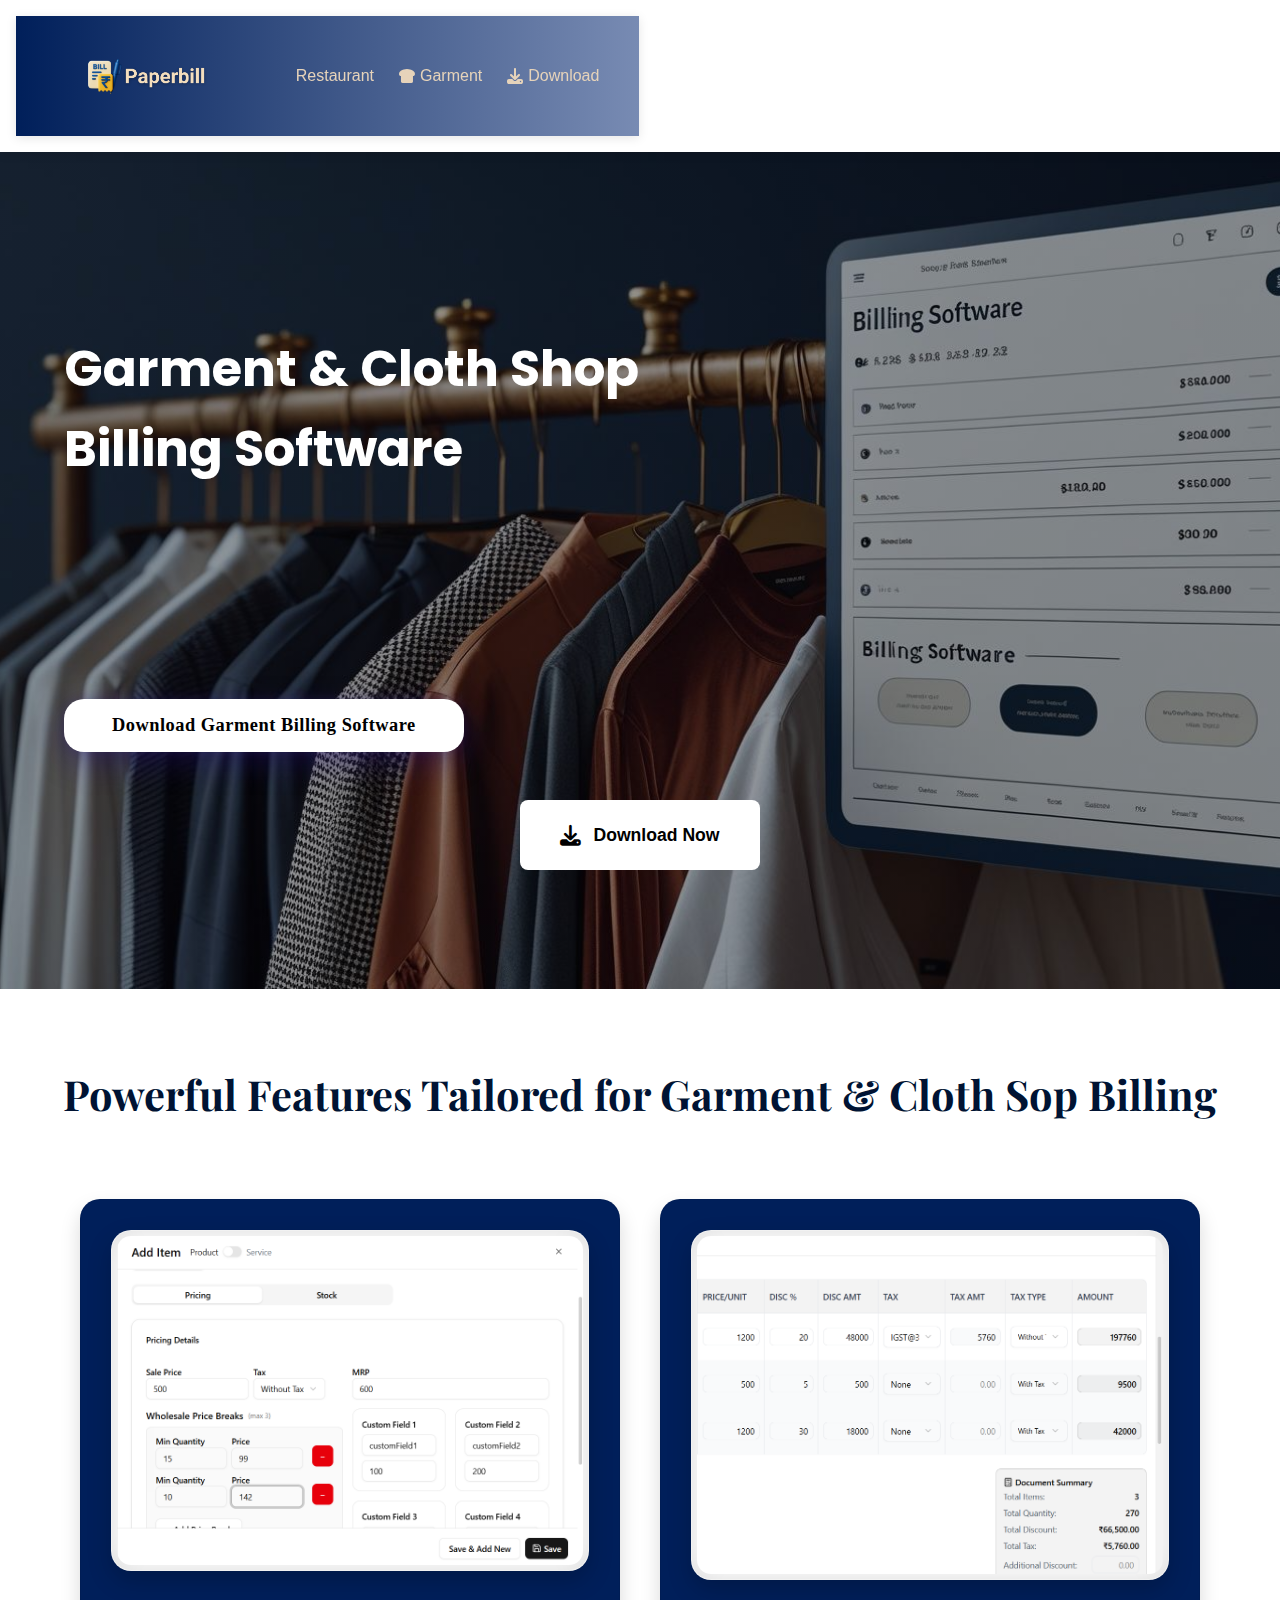
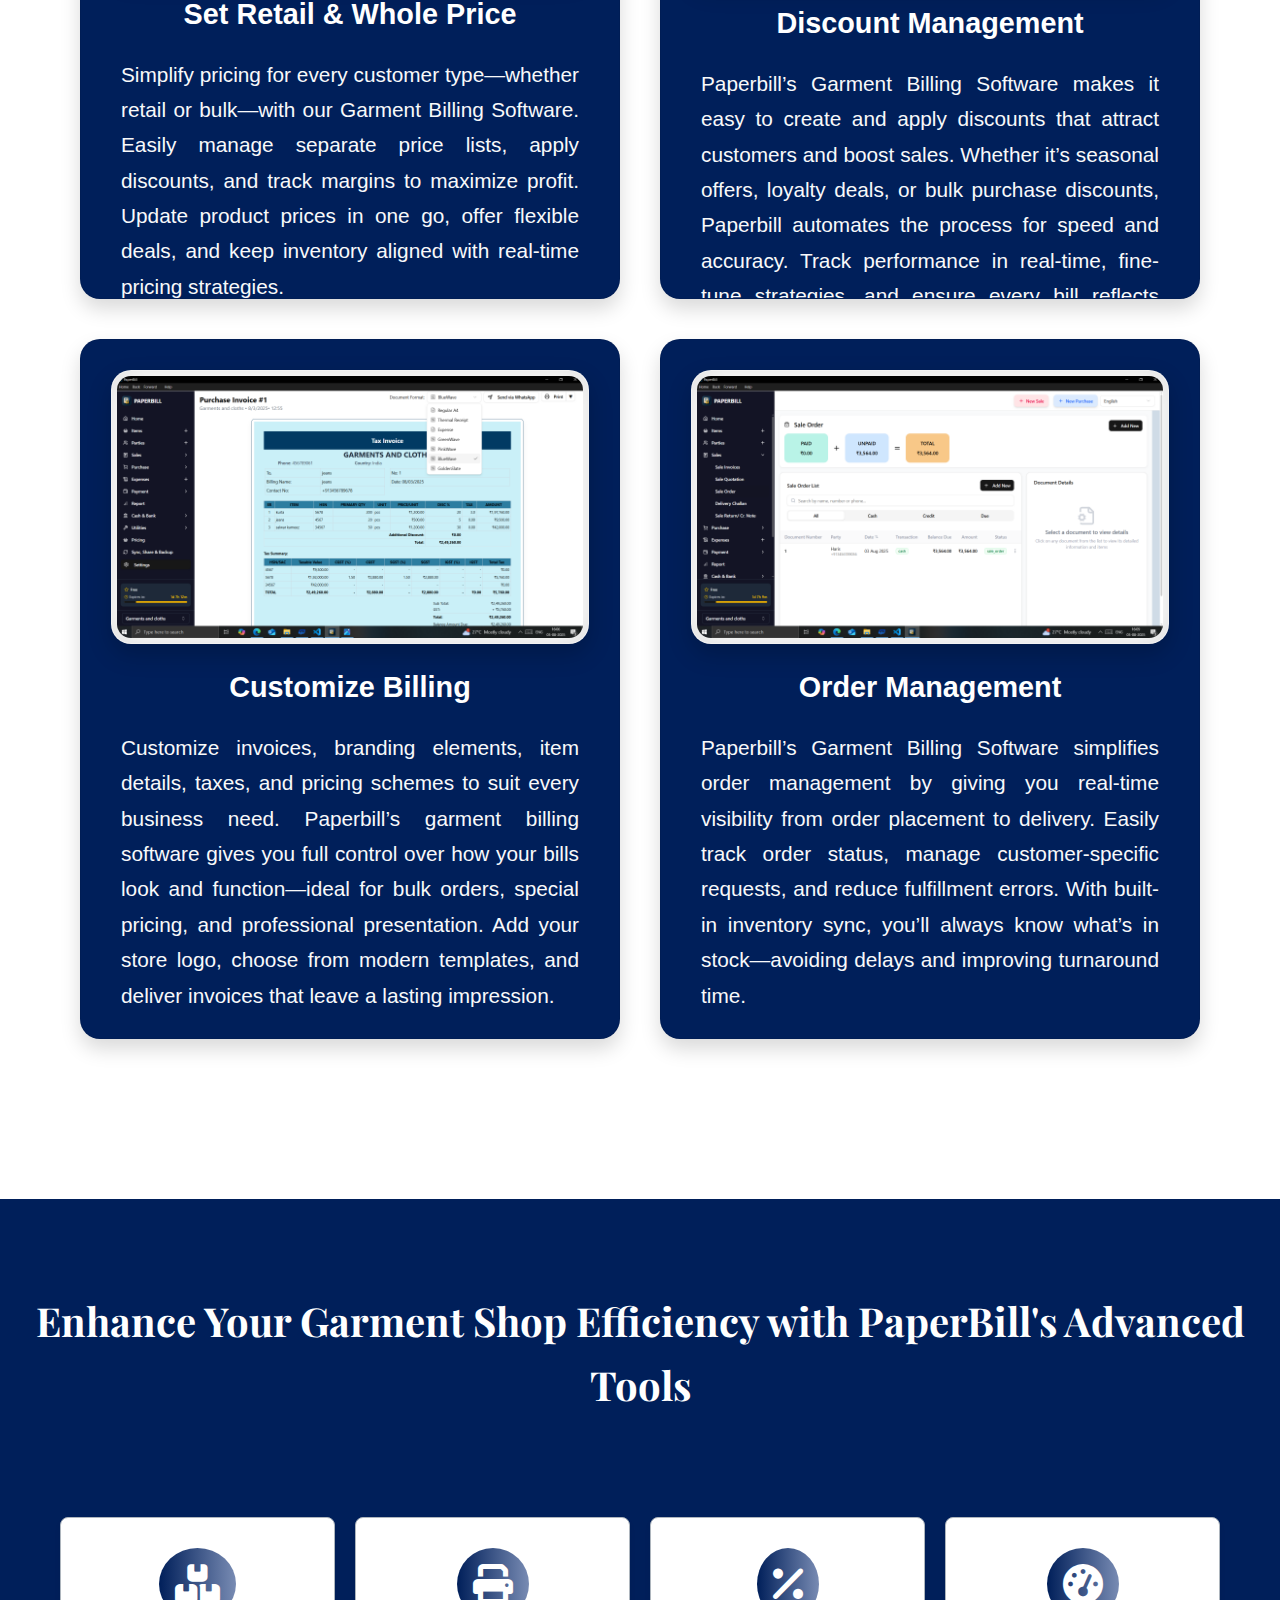
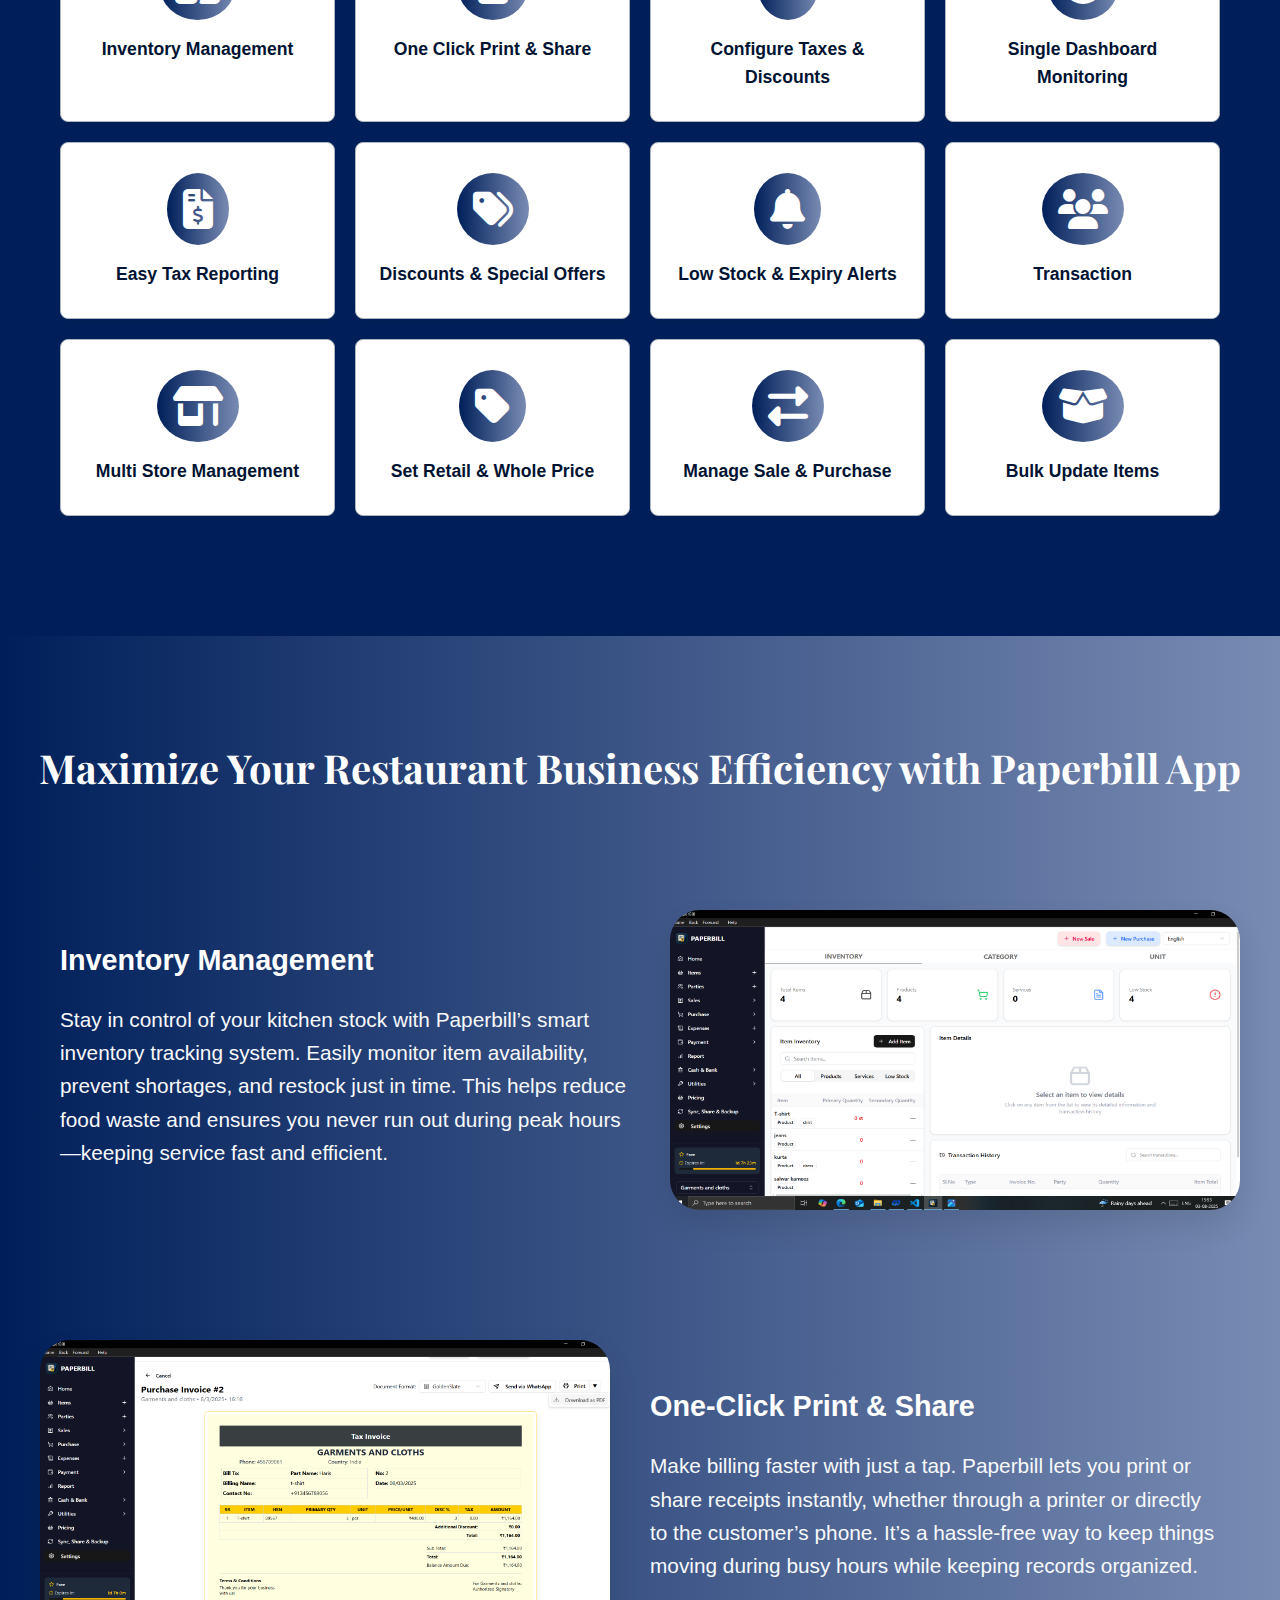
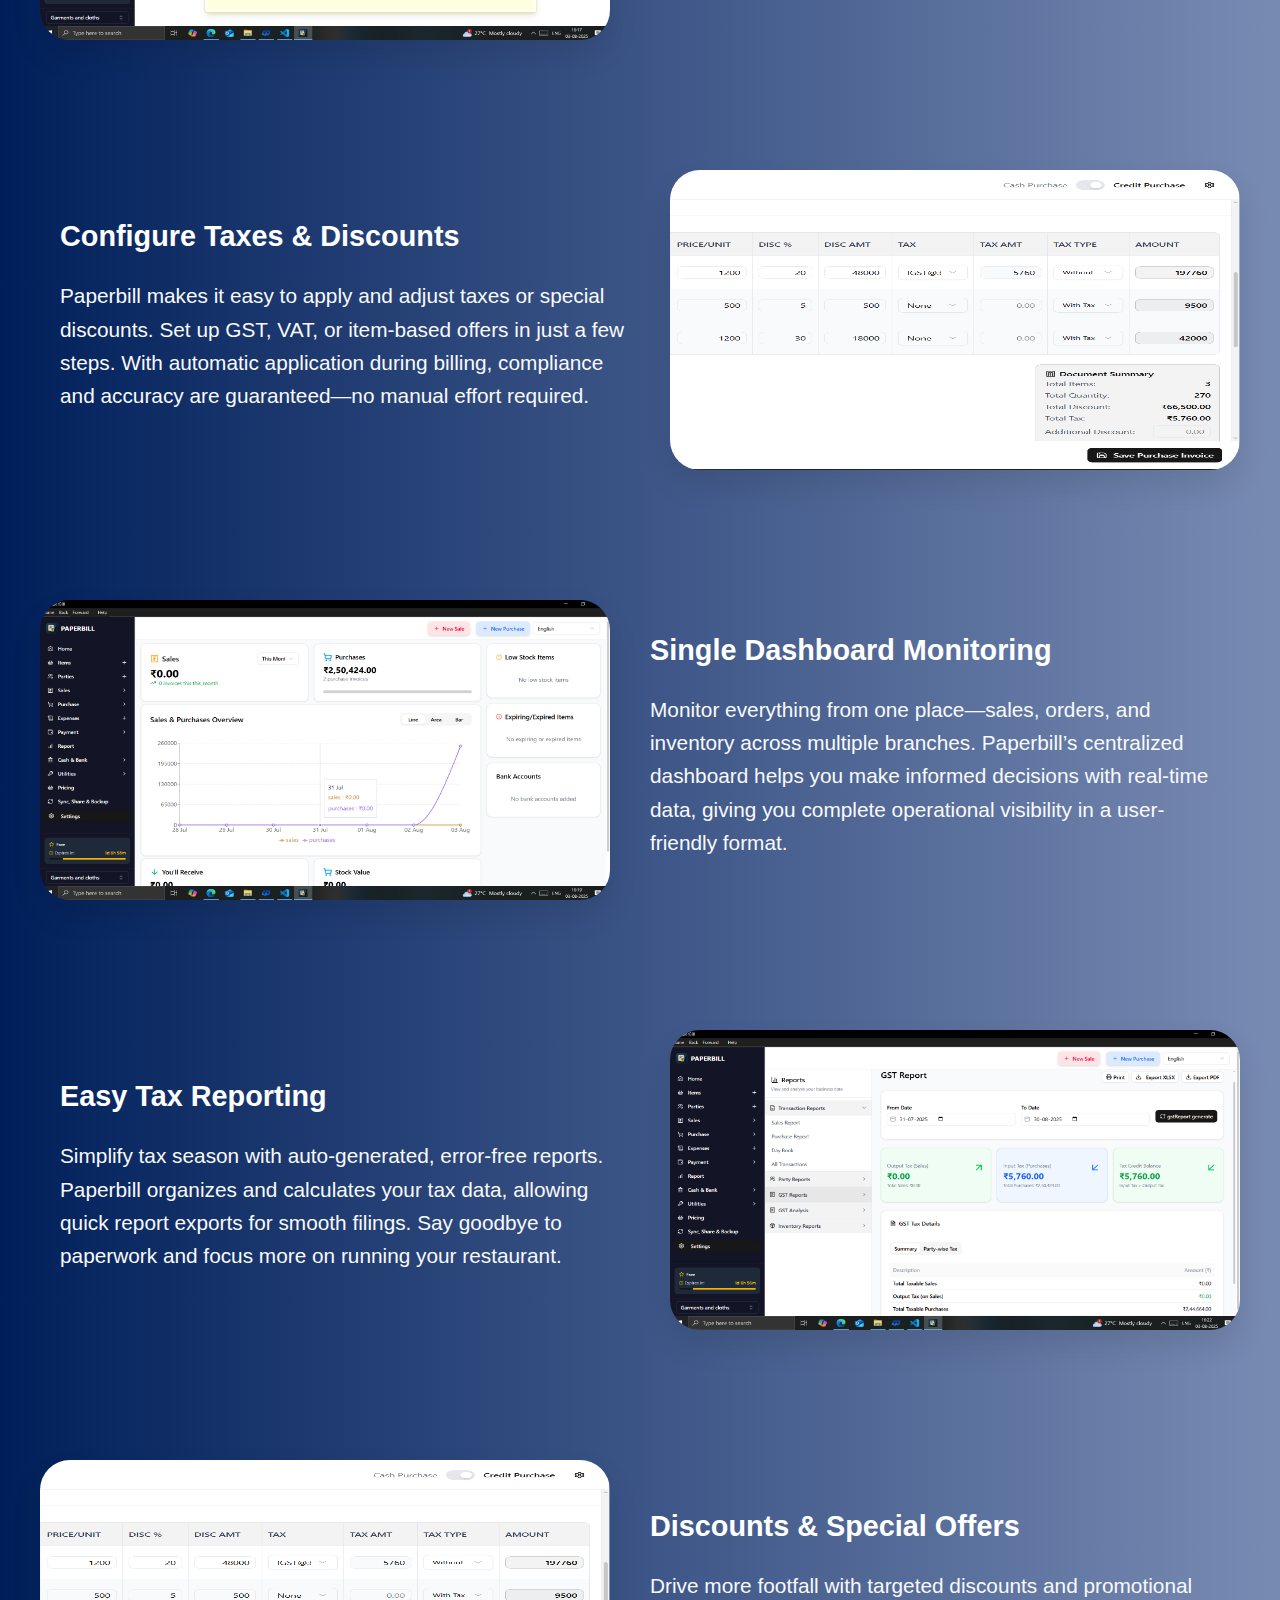
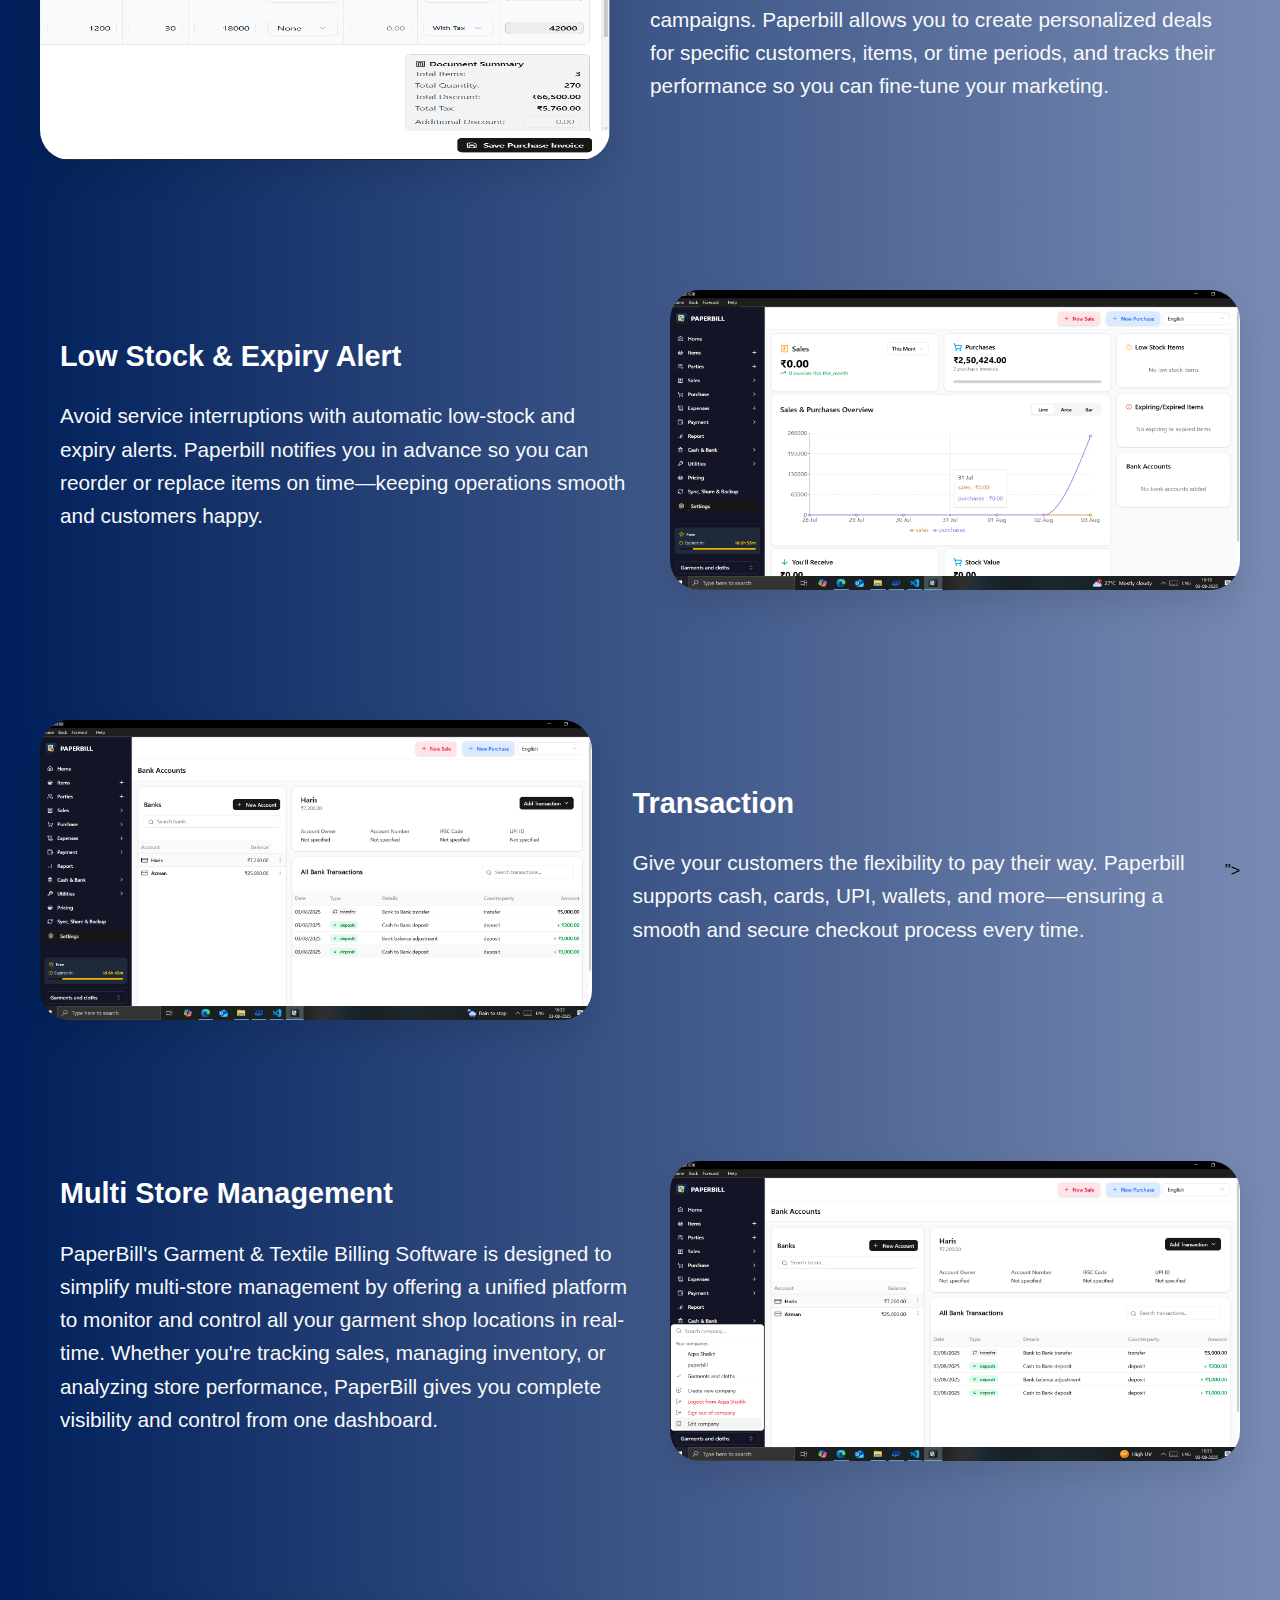
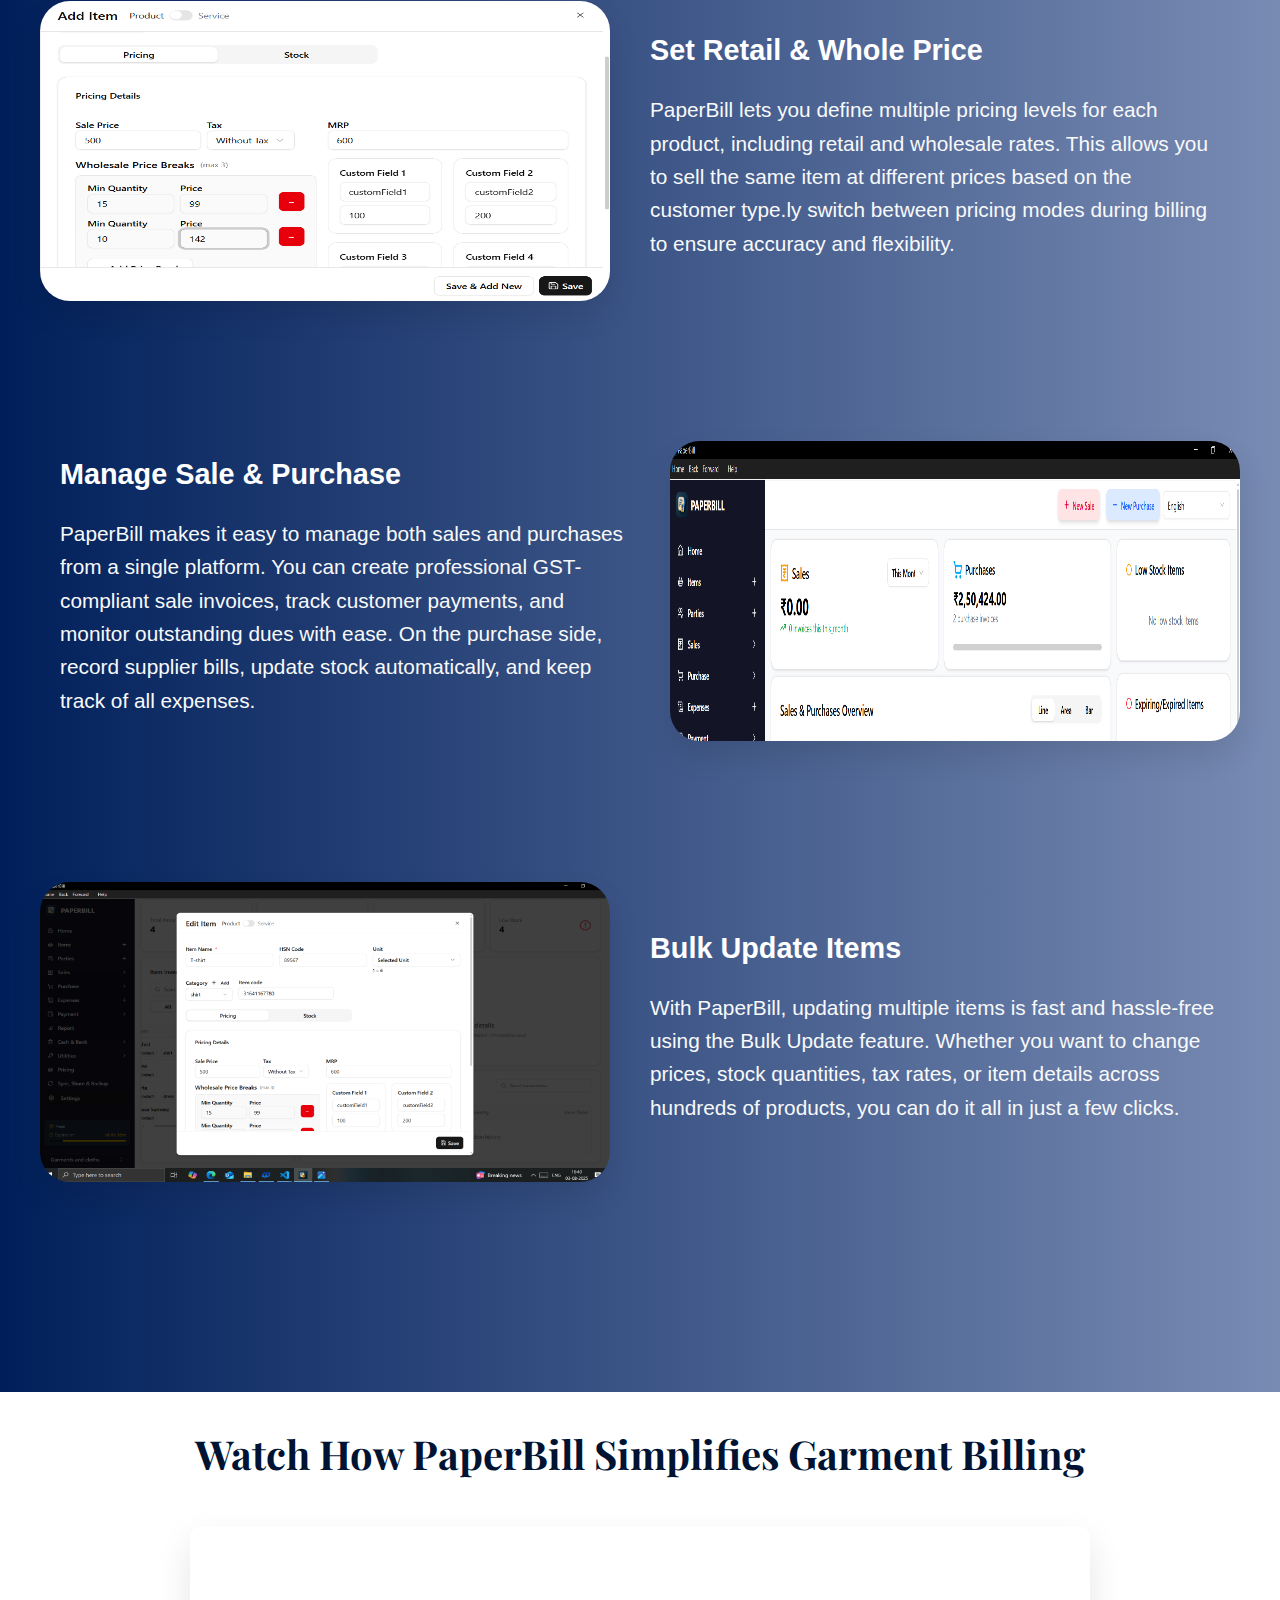
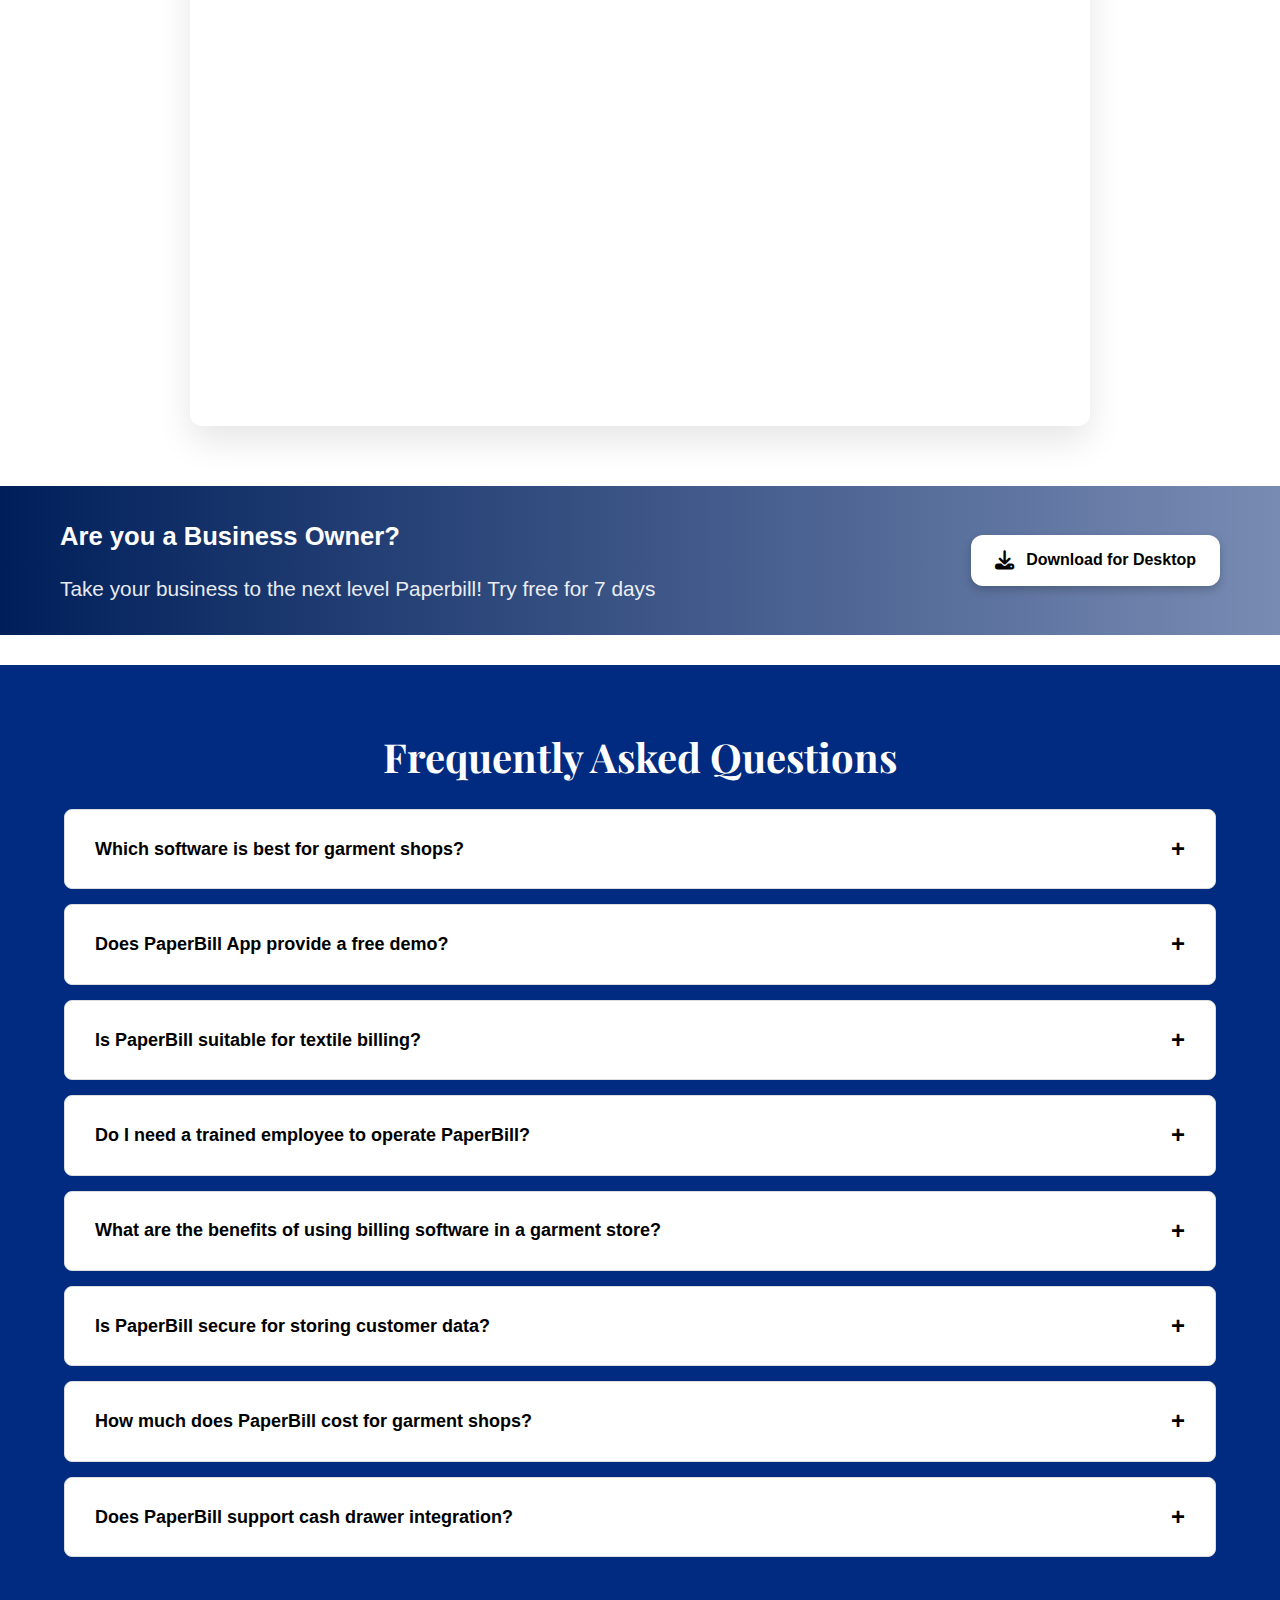
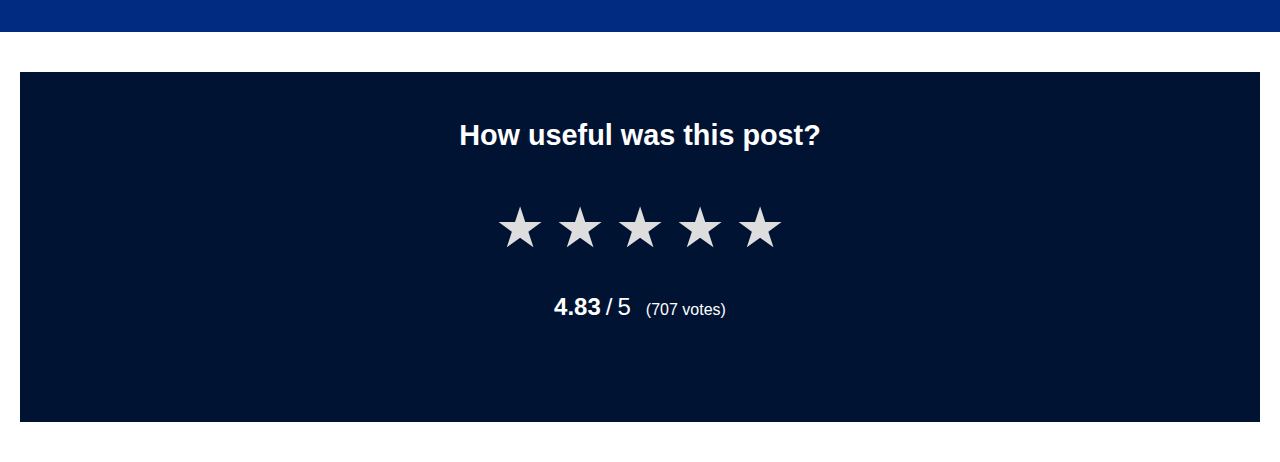
<file: garments.html>
<!DOCTYPE html>
<html lang="en">
<head>
    <meta charset="UTF-8">
    <meta name="viewport" content="width=device-width, initial-scale=1.0">
    <title>Garment Billing</title>
    <link rel="stylesheet" href="style.css">
    <link href="https://fonts.googleapis.com/css2?family=Playfair+Display:wght@700;800;900&family=Poppins:wght@400;500;600&display=swap" rel="stylesheet">
    <link rel="stylesheet" href="https://cdnjs.cloudflare.com/ajax/libs/font-awesome/6.4.0/css/all.min.css">
    <link href="https://fonts.googleapis.com/css2?family=Poppins:wght@600;700&display=swap" rel="stylesheet">
    <style>
        /* Base Styles */
:root {
    --primary-gradient: linear-gradient(90deg, #001F5A, #788bb3);
    --primary-color: #001F5A;
    --primary-light: #002b80;
    --primary-dark: #001333;
    --white: #FFFFFF;
    --black: #000000;
    --gray: #6c757d;
    --light-gray: #f8f9fa;
    --medium-gray: #adb5bd;
}

* {
    margin: 0;
    padding: 0;
    box-sizing: border-box;
    font-family: 'Segoe UI', Tahoma, Geneva, Verdana, sans-serif;
}

body {
    line-height: 1.6;
    padding: 0;
    margin: 0;
    overflow-x: hidden;
}

/* Mobile-First Approach 
header {
    display: flex;
    justify-content: space-between;
    align-items: center;
    padding: 1rem;
    background: var(--white);
    box-shadow: 0 2px 5px var(--medium-gray);*/



        .navbar {
            background: var(--primary-gradient);
            box-shadow: 0 2px 10px rgba(0, 0, 0, 0.1);
            position: sticky;
            top: 0;
            z-index: 1000;
            padding: 10px 10px;
        }

        .navbar-container {
            display: flex;
            justify-content: space-between;
            align-items: center;
        }

        .logo {
            display: flex;
            align-items: center;
            text-decoration: none;
        }

        .logo img {
            height: 40px;
            margin-right: 10px;
        }

        .logo h1 {
            font-size: 24px;
            font-weight: 700;
            color: var(--primary-color);
        }

        .logo span {
            color: var(--gray);
        }

        .nav-links {
            display: flex;
            list-style: none;
        }

        .nav-links li {
            margin-left: 25px;
            position: relative;
        }

        .nav-links li a {
            text-decoration: none;
            color: rgb(230, 211, 186);
            font-weight: 500;
            transition: color 0.3s;
            display: flex;
            align-items: center;
            gap: 5px;
        }

        .nav-links li a:hover {
            color: var(--primary-color);
        }

        .mobile-menu-btn {
            display: none;
            background: none;
            border: none;
            font-size: 24px;
            color: var(--primary-color);
            cursor: pointer;
        }

        /* Header Styles */
        header {
            background: var(--white);
            box-shadow: 0 2px 10px rgba(0, 0, 0, 0.1);
            position: sticky;
            top: 0;
            z-index: 100;
        }

        .header-container {
            display: flex;
            justify-content: space-between;
            align-items: center;
            padding: 15px 0;
        }

        .btn {
            display: inline-block;
            padding: 12px 24px;
            border-radius: 5px;
            font-weight: 600;
            text-decoration: none;
            transition: all 0.3s;
            cursor: pointer;
            border: none;
            font-size: 16px;
        }

        .btn-primary {
            background: var(--primary-gradient);
            color: var(--white);
        }

        .btn-primary:hover {
            background: var(--primary-light);
            transform: translateY(-2px);
            box-shadow: 0 5px 15px rgba(0, 31, 90, 0.3);
        }

        .btn-outline {
            border: 2px solid var(--primary-color);
            color: var(--primary-color);
            background: transparent;
        }

        .btn-outline:hover {
            background: var(--primary-color);
            color: var(--white);
        }

        .btn-light {
            background: var(--white);
            color: var(--primary-color);
        }

        .btn-light:hover {
            background: rgba(255, 255, 255, 0.9);
        }

/* Hero Section */
.hero {
    background: var(--black);
    padding: 100px 0 80px;
    position: relative;
    overflow: hidden;
    position: relative;
    background: 
        linear-gradient(rgba(0, 1, 5, 0.4), rgba(1, 0, 5, 0.4),rgba(1,0,5,0.4)), /* White overlay */
        url('garment.jpg') no-repeat center center;
    background-size: cover;
    min-height: 93vh;
}

.hero::before {
    content: '';
    position: absolute;
    top: 0;
    right: 0;
    width: 50%;
    height: 100%;
    background: url('https://via.placeholder.com/800x600/f8f9fa/6c757d?text=PaperBill+Interface') no-repeat;
    background-size: contain;
    background-position: right center;
    z-index: 1;
    opacity: 0.9;
}

    .top-image {
      display: block;
      margin: 20px auto;
      width: 200px; /* or any size you want */
    }
    
.hero-content {
    position: relative;
    z-index: 2;
    max-width: 600px;
    margin-left: 5%;
    margin-top: 6%;
}

.hero h1 {
    font-family: 'Poppins', sans-serif;
    font-weight: 700;
    font-size: 50px;
    margin-bottom: 20px;
    color: var(--white);
    color: var(--);
    line-height: 1.6;
    text-align: left;
    animation: fadeInUp 0.8s ease-out forwards;  
    font-weight: 300px;
}

.hero p {
    font-family: 'Raleway', sans-serif;
    font-size: 25px;
    color: var(--light-gray);
    margin-bottom: 30px;
    text-align: left;
    animation: fadeInUp 0.8s ease-out 0.2s forwards;
    opacity: 0;
}

.hero-buttons {
    display: flex;
    gap: 15px;
    margin-bottom: 40px;
    animation: fadeInUp 0.8s ease-out 0.4s forwards;
    opacity: 0;
}

/* Enhanced Oval Button */
.oval-btn {
    background: var(--white);
    color: var(--black);
    border: none;
    padding: 16px 48px;
    font-size: 1.15rem;
    border-radius: 20px;
    cursor: pointer;
    font-family: 'Lora', serif;
    font-weight: 600;
    letter-spacing: 0.5px;
    display: inline-flex;
    align-items: center;
    justify-content: center;
    transition: all 0.4s cubic-bezier(0.165, 0.84, 0.44, 1);
    box-shadow: 0 10px 30px rgba(33, 16, 115, 0.4), 0 0 10px rgba(71, 44, 133, 0.2);
    position: relative;
    overflow: hidden;
}

.oval-btn:hover {
    transform: translateY(-4px) scale(1.02);
    box-shadow: 0 14px 35px rgba(53, 62, 128, 0.5), 0 0 15px rgba(255, 255, 255, 0.3);
}

.oval-btn:active {
    transform: translateY(1px) scale(0.98);
}

.oval-btn::after {
    content: '';
    position: absolute;
    top: 0;
    left: -100%;
    width: 100%;
    height: 100%;
    background: linear-gradient(90deg, transparent, rgba(255,255,255,0.25), transparent);
    transition: 0.5s;
}

.oval-btn:hover::after {
    left: 100%;
}

/* Animation Keyframes */
@keyframes fadeInUp {
    from { opacity: 0; transform: translateY(20px); }
    to { opacity: 1; transform: translateY(0); }
}

/* Features Section */
.features-section {
    padding: 80px 0;
    width: 100vw;
    margin-left: calc(-50vw + 50%);
    background-color: var(--white);
}

.container {
    max-width: 1500px;
    margin: 0 auto;
    padding: 30px;
}

.feature-title {
    text-align: center;
    font-size: 2.6rem;
    color: var(--primary-dark);
    margin-bottom: 50px;
    font-weight: 700;
    font-family: 'Playfair Display', serif;
    line-height: 1.2;
    margin-top: 0px;
    padding: 0%;
    margin-bottom: 0px;
}

.image-grid1 {
    display: grid;
    grid-template-columns: repeat(2, 1fr);
    gap: 40px;
    padding: 80px !important;
    margin-top: 0%;
    padding-top: 0px;
}

.image-card {
    border-radius: 20px;
    overflow: hidden;
    transition: all 0.3s ease;
    background: var(--primary-color);
    display: flex;
    flex-direction: column;
    padding: 30px;
    box-shadow: 0 10px 20px rgba(0,0,0,0.15);
    position: relative;
    z-index: 1;
    border: 1px solid rgba(0,0,0,0.05);
    height: 700px;
}

.image-card:hover {
    transform: translateY(-10px);
    box-shadow: 0 15px 35px rgba(0,0,0,0.12);
}

.image-card img {
    width: 100%;
    height: 350px;
    object-fit: cover;
    display: block;
    border-radius: 20px;
    box-shadow: 
    inset 0 0 30px rgba(5, 0, 0, 0.15),
    0 10px 25px rgba(0, 0, 0, 0.2);
    margin: 0;
    padding: 5px;
    background-color: #fff;
    border: 1px solid rgba(0,0,0,0.05);
    transition: all 0.3s ease;
}

.image-caption {
    padding: 10px;
    flex-grow: 1;
    display: flex;
    flex-direction: column;
}

.image-caption h3 {
    color:var(--white);
    margin: 0 0 20px 0;
    font-size: 1.8rem;
    font-weight: 700;
    text-align: center;
    margin-top: 10px;
}

.image-caption p {
    color: var(--light-gray);
    margin: 0;
    line-height: 1.7;
    font-size: 1.3rem;
    text-align: justify;
    padding: 0%;
}

/* Video Section */
.video-section {
    padding:  30px;
    background: var(--white);
    text-align: center;
}

.video-title {
    font-size: 2.5rem;
    color: var(--primary-dark);
    margin-bottom: 40px;
    font-weight: 700;
    font-family: 'Playfair Display', serif;
    padding: 0%;
    margin-top: 0px;
}

.video-wrapper {
    max-width: 900px;
    margin: 0 auto;
    border-radius: 12px;
    overflow: hidden;
    box-shadow: 0 15px 35px rgba(0,0,0,0.1);
}

.video-wrapper iframe {
    width: 100%;
    height: 500px;
    display: block;
    border: none;
}

/* Features Section */
.features-section2 {
    padding: 80px 0;
    background: var(--primary-gradient);

}

.section-title {
    text-align: center;
    font-size: 2.5rem;
    margin-bottom: 20px;
    position: relative;
    color: var(--primary-dark);
    font-family: 'Playfair Display', serif;

}

.section-title1 {
    text-align: center;
    font-size: 2.5rem;
    margin-bottom: 20px;
    position: relative;
    color: var(--white);
    font-family: 'Playfair Display', serif;
}

.section-title::after {
    content: '';
    display: block;
    width: 80px;
    height: 4px;
    background-color: var(--primary);
    margin: 20px auto 0;
}

.feature-card {
    display: flex;
    align-items: center;
    gap: 20px;
    background: transparent;
    border-radius: 18px;
    flex-direction: row !important;
    max-width: 1400px; /* Added max-width */
    margin: 90px auto !important; /* Centered horizontally */
    padding: 50px 80px 50px 80px; /* Consolidated padding */
    width: auto !important; /* Remove fixed width */
}

.feature-card.reverse {
    flex-direction: row-reverse !important;
    background: transparent;
    margin: 90px auto !important; /* Centered horizontally */
    padding: 50px 80px 50px 80px; /* Symmetrical padding */
}


.feature-content {
    flex: 1;
    padding: 20px;
}

.feature-content h3 {
    font-size: 1.8rem;
    margin-bottom: 20px;
    color: var(--white);
}

.feature-content p {
    margin-bottom: 15px;
    color: var(--light-gray);
    font-size: 1.3rem;
}

.feature-image {
    flex: 1;
    border-radius: 12px;
    overflow: hidden;
    box-shadow: 0 15px 30px rgba(0, 0, 0, 0.1);
    padding: 0px;
    border-radius: 30px;
    max-height: 300px;
}

.feature-image img {
    width: 90%;
    height: 300px;
    display: block;
}

/* Compact Features Grid */
.compact-features {
    padding: 60px 0;
    background-color:var(--primary-color);
}

.subsection-title {
    text-align: center;
    font-size: 2.5rem;
    margin-bottom: 70px;
    color: var(--white);
    font-family: 'Playfair Display', serif;
}

.compact-grid {
    display: grid;
        grid-template-columns: repeat(4, 1fr) !important; /* Force 3 columns */
        gap: 20px !important;
        padding: 30px;

}

.compact-features i {
    font-size: 32px;
    width: auto;
    height: auto;
    border-radius: 50%;
    padding: 16px;
    background: var(--primary-gradient);
         /* increased from 12px to 16px */
 
}

.compact-card {
    background: var(--white);
    border: 1px solid var(--medium-gray);
    border-radius: 8px;
    padding: 30px 20px;
    text-align: center;
    transition: all 0.3s ease;
    box-shadow: 0 4px 6px rgba(0, 0, 0, 0.05);
}

.compact-card:hover {
    transform: translateY(-5px);
    box-shadow: 0 10px 15px rgba(71, 25, 179, 0.1);
}

.compact-card i {
    font-size: 2.5rem;
    color: var(--primary);
    margin-bottom: 15px;
}

.compact-card h4 {
    font-size: 1.1rem;
    color: var(--primary-dark);
}



/* Fixed Bottom Button */
.rectangular-fixed-btn {
    position: fixed;
    bottom: 30px;
    left: 0;
    right: 0;
    display: flex;
    justify-content: center;
    z-index: 1000;
    padding: 0 20px;
}

.rectangular-btn {
    width: 280px;
    height: 80px;
    background: var(--white);
    color: var(--black);
    border: none;
    border-radius: 8px;
    font-weight: 600;
    font-size: 1.2rem;
    cursor: pointer;
    box-shadow: var(--light-gray);
    display: flex;
    align-items: center;
    justify-content: center;
    gap: 12px;
    transition: all 0.3s ease;
}

.rectangular-btn:hover {
    transform: translateY(-5px);
    box-shadow: 0 8px 25px rgba(79, 70, 229, 0.5);
}

.rectangular-btn i {
    font-size: 1.5rem;
}

/* Business Owner CTA */
  .business-owner-cta-wrapper {
    background: var(--primary-gradient);
    width: 100%;
    padding: 50px 0;
    margin: 60px 0;
  }

  .business-owner-cta {
    max-width: 1200px;
    margin: 0 auto;
    padding: 0 40px;
    display: flex;
    justify-content: space-between;
    align-items: center;
    color: var(--white);
  }

  .cta-content {
    flex: 1;
    text-align: left;
    padding-right: 40px;
  }

  .business-owner-cta h2 {
    font-size: 2.2rem;
    margin-bottom: 15px;
    color: var(--white);
    font-weight: 600;
  }

  .business-owner-cta p {
    font-size: 1.3rem;
    margin: 0;
    opacity: 0.9;
    line-height: 1.6;
  }

  .cta-button {
    background: var(--white);
    color: var(--black);
    border: none;
    padding: 22px 45px;
    font-size: 1.2rem;
    border-radius: 12px;
    cursor: pointer;
    transition: all 0.3s;
    display: flex;
    align-items: center;
    gap: 12px;
    font-weight: 600;
    white-space: nowrap;
    min-width: 280px;
    justify-content: center;
    box-shadow: 0 4px 8px rgba(0,0,0,0.2);
  }

  .cta-button:hover {
    background: var(--medium-gray);
    transform: scale(1.03);
    box-shadow: 0 6px 12px rgba(0,0,0,0.3);
  }

  .cta-button i {
    font-size: 1.4rem;
  }

  /* Responsive Design */
  @media (max-width: 1024px) {
    .business-owner-cta {
      flex-direction: column;
      text-align: center;
      padding: 0 30px;
    }
    
    .cta-content {
      padding-right: 0;
      margin-bottom: 30px;
      text-align: center;
    }
    
    .cta-button {
      width: 100%;
      max-width: 350px;
    }
  }

  @media (max-width: 768px) {

                .mobile-menu-btn {
                display: block;
            }

            .nav-links {
                position: fixed;
                top: 80px;
                left: -100%;
                width: 80%;
                height: calc(100vh - 80px);
                background: var(--white);
                flex-direction: column;
                align-items: center;
                padding: 40px 20px;
                transition: left 0.3s ease;
                box-shadow: 2px 0 10px rgba(0, 0, 0, 0.1);
            }

            .nav-links.active {
                left: 0;
            }

            .nav-links li {
                margin: 15px 0;
            }
            
    .business-owner-cta-wrapper {
      padding: 40px 0;
      margin: 40px 0;
    }
    
    .business-owner-cta h2 {
      font-size: 1.8rem;
    }
    
    .business-owner-cta p {
      font-size: 1.1rem;
    }
    
    .cta-button {
      padding: 18px 30px;
      font-size: 1.1rem;
      min-width: 240px;
    }
  }

  @media (max-width: 480px) {

      .hero h1 {
    font-size: 1.8rem; /* Even smaller on very small devices */
  }

  .hero p {
    font-size: 1rem;
  }

  .hero::before {
    opacity: 0.3; /* Even more subtle on small screens */
  }
}
    .business-owner-cta-wrapper {
      padding: 30px 0;
      margin: 30px 0;
    }
    .business-owner-cta {
      padding: 0 20px;
    }
    
    .business-owner-cta h2 {
      font-size: 1.6rem;
    }
    
    .cta-button {
      padding: 16px 24px;
      font-size: 1rem;
      min-width: 200px;
    }
    
    .cta-button i {
      font-size: 1.2rem;
    }
  

/* FAQ Section */
.faq-section {
    padding: 60px 5%;
    width: 100%;
    background: var(--primary-light);
}

.faq-container {
    max-width: 1200px;
    margin: 0 auto;
}

.faq-item {
    margin-bottom: 15px;
    border: 1px solid #ddd;
    border-radius: 8px;
    overflow: hidden;
    background: var(--white);
}

.section-title2{
    text-align: center;
    font-size: 2.5rem;
    margin-bottom: 20px;
    position: relative;
    color: var(--white);
    font-family: 'Playfair Display', serif;
}

.faq-question {
    padding: 20px 30px;
    color: var(--black);
    font-weight: 700;
    cursor: pointer;
    display: flex;
    justify-content: space-between;
    align-items: center;
    border: none;
    background: none;
    width: 100%;
    text-align: left;
    font-size: large;
}

.faq-question span:first-child {
    flex: 1;
    padding-right: 20px;
}

.faq-question span:last-child {
    font-size: 24px;
    transition: transform 0.3s ease;
}

.faq-answer {
    display: none;
    padding: 0 30px 0;
    color: var(--black);
    line-height: 1.6;
    font-size: medium !important;
    text-align: justify;
}

.faq-item.active .faq-answer {
    display: block;
    padding: 0 30px 30px;
    animation: fadeIn 0.3s ease-out;
}

.faq-item.active .faq-question span:last-child {
    transform: rotate(45deg);
}

.faq-answer p {
    margin: 0;
    padding: 15px 0;
    white-space: normal;
}

@keyframes fadeIn {
    from { opacity: 0; }
    to { opacity: 1; }
}

/* Rating */
.rating-container {
    text-align: center;
    padding: 40px 20px;
    margin: 50px auto;
    background:var(--primary-dark);
}

.rating-title {
    font-size: 1.8rem;
    color: var(--white);
    margin-bottom: 25px;
    font-weight: 600;
}

.star-rating {
    display: flex;
    flex-direction: column;
    align-items: center;
    gap: 15px;
}

.stars-interactive {
    font-size: 0;
}

.star {
    display: inline-block;
    font-size: 3.5rem;
    color: #ddd;
    cursor: pointer;
    transition: color 0.2s, transform 0.2s;
    padding: 0 5px;
}

.star:hover{
    color: #FFD700;
    transform: scale(1.1);
}

.star.active {
    color: #FFD700;
    transform: scale(1.1);
}

.current-rating {
    display: flex;
    align-items: baseline;
    gap: 5px;
    font-size: 1.5rem;
}

.average {
    font-weight: 700;
    color: var(--white);
}

.divider, .max {
    color: var(--white);
}

.votes {
    font-size: 1rem;
    color: var(--white);
    margin-left: 10px;
}

.thank-you {
    margin-top: 25px;
    font-size: 1.2rem;
    color: #07100b;
    font-style: italic;
    opacity: 0;
    transition: opacity 0.5s;
}

.thank-you.show {
    opacity: 1;
}









/* Mobile Navigation */
@media (max-width: 767px) {
    .desktop-nav {
        display: none;
    }
    
    .mobile-nav {
        position: fixed;
        top: 70px;
        left: 0;
        width: 100%;
        background: var(--white);
        box-shadow: 0 5px 10px rgba(0,0,0,0.1);
        z-index: 1000;
    }
    
    .mobile-nav a {
        padding: 15px;
        border-bottom: 1px solid #eee;
    }
    
    header {
        position: sticky;
        top: 0;
        z-index: 1001;
    }
}

/* Responsive Adjustments */
@media (max-width: 1200px) {
    .feature-card,
    .feature-card.reverse {
        margin: 90px 90px;
        padding: 80px;
    }
    
    .feature-image img {
        height: 90px;
    }
}

    .container4 {
        padding: 20px;
    }


@media (max-width: 1024px) {
    .hero-content {
        margin-top: -150px;
    }
    
    .image-grid {
        grid-template-columns: 1fr;
    }
    
    .image-card {
        height: auto !important;
        max-width: 100%;
    }


}
    
    .feature-card,
    .feature-card.reverse {
        flex-direction: column;
        width: 100% !important;
        padding: 20px;
    }
    
    .feature-image img {
        width: 100%;
    }
    
    .compact-grid {
        grid-template-columns: repeat(2, 1fr);
    }
    
    .content-wrapper {
        flex-direction: column;
    }
    
    .content-image {
        order: -1;
        margin-bottom: 30px;
    }


@media (max-width: 768px) {
    .hero {
        padding: 60px 0 40px;
    }
    
    .hero-content {
        margin-left: 3%;
        max-width: 90%;
    }
    
    .hero h1 {
        font-size: 36px;
    }
    
    .hero p {
        font-size: 16px;
    }
    
    .oval-btn {
        padding: 12px 36px;
        font-size: 1rem;
        width: 90%;
        max-width: 300px;
    }
    
    .hero::before {
        width: 100%;
        background-position: center bottom;
        background-size: cover;
    }

    .image-grid1 {
        grid-template-columns: 1fr !important; /* Single column */
        gap: 30px !important;
        padding: 50px 30px !important; /* Reduced padding */
    }
    

        .image-card img {
        height: 200px;
        padding: 0 !important;
        margin: 0 !important;
        border-radius: 15px; /* Slightly smaller radius for mobile */
    }

    .section-title {
        font-size: 2rem;
    }
    
    .tab-buttons {
        flex-wrap: wrap;
    }
    
    .cta-buttons {
        flex-direction: column;
        align-items: center;
    }
    
    .business-owner-cta {
        flex-direction: column;
        text-align: center;
    }
    
    .cta-content {
        padding-right: 0;
        margin-bottom: 30px;
    }
    
    .video-wrapper iframe {
        height: 200px;
    }
    

  
}

@media (max-width: 600px) {
    .hero {
        min-height: 80vh;
        text-align: center;
    }
    .hero::before {
    display: none; /* Hide the right-side image on mobile */
  }

  .hero-content {
    max-width: 100%;
    margin: 0 auto;
    padding: 0 15px;
    text-align: center;
  }

  .hero h1 {
    font-size: 2rem;
    text-align: center;
    margin-bottom: 15px;
    animation: fadeInUp 0.8s ease-out forwards;
    font-size: 2rem;
  }

  .hero p {
    font-size: 1.1rem;
    text-align: center;
    margin-bottom: 25px;
    animation: fadeInUp 0.8s ease-out 0.2s forwards;
  }

  .hero-buttons {
    flex-direction: column;
    align-items: center;
    gap: 12px;
    animation: fadeInUp 0.8s ease-out 0.4s forwards;
  }

  .oval-btn {
    width: 100%;
    max-width: 250px;
    padding: 14px 20px;
    font-size: 1rem;
  }
    

    

    
    .hero-description {
        font-size: 1rem;
    }

    .image-grid1 {
        padding: 40px 20px !important; /* Tighter padding */
    }
    
    .image-card img {
        height: 360px;
        padding-top: 0%;
        margin-top: 0%;
        border-radius: 10px;
    }

        .image-caption h3 {
        font-size: 1.3rem;
        margin: 5px 0 12px 0;
    }
    .image-caption p {
        font-size: 1rem;
        line-height: 1.5;
        text-align: center !important; /* Better for small screens than justify */
    }
    
    .video-title{
        font-size: 1.8rem;
    }
    
    .video-wrapper iframe {
    height: 200px;
    
}
    .compact-grid {

        grid-template-columns:  1fr !important; /* 2 columns */
        gap: 15px !important;
        padding: 20px !important;
    } 

    .subsection-title {
        font-size: 2rem !important;
        margin-bottom: 40px !important;
    }
    .feature-card,
    .feature-card.reverse {
        flex-direction: column !important;
        margin: 40px auto !important;
        padding: 25px !important;
        max-width: 95%;
        gap: 15px;
  
        outline: 1px solid var(--medium-gray) !important;

    }

    .feature-content {
        order: 1;
        padding: 0 !important;
        text-align: center;
        width: 100%;
    }

    .feature-content h3 {
        font-size: 1.5rem !important;
        margin-bottom: 15px !important;
         text-align: center;
    }

    .feature-content p {
        font-size: 1.1rem !important;
        margin-bottom: 20px !important;
    }

    .feature-image {
        order: 2;
        width: 100%;
        padding: 0 !important;
        display: flex;
        justify-content: center;
    }

    .feature-image img {
        width: 85% !important;
        height: auto !important;
        max-height: 180px;
    }
    
    .feature-content h3 {
        font-size: 1.5rem;
    }
    
    .feature-content p {
        font-size: 1rem;
    }
    


}
    
    .rating-container {
        margin: 40px 20px;
    }
    
    .rectangular-btn {
        width: 240px;
        height: 70px;
        font-size: 1.1rem;
    }
    
    .rectangular-btn i {
        font-size: 1.3rem;
    }


@media (max-width: 480px) {
      .hero h1 {
    font-size: 1.8rem; /* Even smaller on very small devices */
  }

  .hero p {
    font-size: 1rem;
  }

  .hero::before {
    opacity: 0.3; /* Even more subtle on small screens */
  }

    .hero h1 {
        font-size: 1.8rem;
    }
    
    .download-btn {
        padding: 12px 24px;
        font-size: 1rem;
    }
    
    .feature-title {
        font-size: 1.8rem;
        color: var(--primary-dark);
    }

    .image-grid1 {
        padding: 30px 15px !important; /* Mobile-friendly padding */
        gap: 20px !important;
    }

    .image-card img {
        height: 200px;
     /* Even smaller for very small devices */
    }    

        .image-caption h3 {
        font-size: 1.3rem !important;
        margin: 5px 0 12px 0 !important;
        
    }
    
    .image-caption p {
        font-size: 1rem !important;
        line-height: 1.5 !important;
        text-align: left ; /* Change from justify for mobile */
    }

    .compact-grid {
        grid-template-columns: 1fr !important; /* Single column */
        gap: 15px !important;
        padding: 10px !important;
    }

        .subsection-title {
        font-size: 1.8rem !important;
        margin-bottom: 30px !important;
    }
    .section-title {
        font-size: 1.8rem;
    }

        .feature-card,
    .feature-card.reverse {
        margin: 30px auto !important;
        padding: 20px !important;
        outline: 1px solid var(--medium-gray) !important;

    }

    .feature-image img {
        width: 90% !important;
        max-height: 180px;
    }
    
    .content-wrapper {
        padding: 20px;
    }
    
    .business-owner-cta h2 {
        font-size: 1.8rem;
    }
    
    .business-owner-cta p {
        font-size: 1.1rem;
    }
    
    .cta-button {
        min-width: auto;
        padding: 18px 30px;
        font-size: 1.1rem;
    }
    
    .faq-question {
        font-size: 1.1rem;
        padding: 15px;
    }
    
    .rectangular-btn {
        width: 200px;
        height: 60px;
        font-size: 1rem;
        gap: 8px;
    }
    
    .rectangular-btn i {
        font-size: 1.1rem;
    }
}


/* Prevent Horizontal Scrolling */
@media (max-width: 767px) {
    html, body {
        overflow-x: hidden;
        width: 100%;
    }
    
}
    </style>


</head>
<body>
    <!-- Header -->
    <header>
        <nav class="navbar">
        <div class="container navbar-container">
            <a href="#" class="logo">
                <img src="logo.png" alt="PaperBill Logo">
            </a>
            
            <button class="mobile-menu-btn" id="mobile-menu-btn">
                <i class="fas fa-bars"></i>
            </button>
            
            <ul class="nav-links" id="nav-links">
                <li><a href="index.html"><i class="/index.html"></i> Restaurant</a></li>
                <li><a href="garments.html" class="active"><i class="fas fa-bread-slice"></i> Garment</a></li>
                <li><a href="#" ><i class="fas fa-download"></i> Download</a></li>
            </ul>
        </div>
    </nav>
    </header>



    <!-- Hero Section -->
    <section class="hero">
        <div class="hero-content">
            <h1>Garment & Cloth Shop Billing Software</h1>
            <p class="hero-description">
                Power your clothing store with smart billing—automatically manage counter sales, track live inventory of sizes and styles, and streamline orders to reduce errors and speed up checkout.
            </p>
            <button class="oval-btn">Download Garment Billing Software</button>
        </div>
    </section>

    <div class="rectangular-fixed-btn">
  <button class="rectangular-btn">
    <i class="fas fa-download"></i>
    <span>Download Now</span>
  </button>
</div>

    <!-- Features Section -->
     <section class="features-section" style="background-color:white" >
  <div class="container1">
    <h1 class="feature-title">Powerful Features Tailored for Garment & Cloth Sop  Billing</h1>
    
    <div class="image-grid1">
      <!-- Row 1 -->
      <div class="image-card">
        <img src="gretail.png" alt="Advanced Order Management System">
        <div class="image-caption">
          <h3>Set Retail & Whole Price</h3>
          <p>Simplify pricing for every customer type—whether retail or bulk—with our Garment Billing Software. Easily manage separate price lists, apply discounts, and track margins to maximize profit.
            Update product prices in one go, offer flexible deals, and keep inventory aligned with real-time pricing strategies.</p>
        </div>
      </div>

      <div class="image-card">
        <img src="gdiscount.png" alt="Smart Table Management Solution">
        <div class="image-caption">
          <h3>Discount Management</h3>
          <p>Paperbill’s Garment Billing Software makes it easy to create and apply discounts that attract customers and boost sales. Whether it’s seasonal offers, loyalty deals, or bulk purchase discounts, Paperbill automates the process for speed and accuracy.
            Track performance in real-time, fine-tune strategies, and ensure every bill reflects your pricing perfectly. With Paperbill, you’re not just managing discounts—you’re turning them into growth.</p>
        </div>
      </div>
      
      <!-- Row 2 -->
      <div class="image-card">
        <img src="gbilling.png" alt="Efficient Kitchen Display System">
        <div class="image-caption">
          <h3>Customize Billing</h3>
          <p>Customize invoices, branding elements, item details, taxes, and pricing schemes to suit every business need. Paperbill’s garment billing software gives you full control over how your bills look and function—ideal for bulk orders, special pricing, and professional presentation.
Add your store logo, choose from modern templates, and deliver invoices that leave a lasting impression.</p>
        </div>
      </div>
      
      <div class="image-card">
        <img src="gorder.png" alt="Comprehensive Billing and Analytics">
        <div class="image-caption">
          <h3>Order Management</h3>
          <p>Paperbill’s Garment Billing Software simplifies order management by giving you real-time visibility from order placement to delivery. Easily track order status, manage customer-specific requests, and reduce fulfillment errors.

With built-in inventory sync, you’ll always know what’s in stock—avoiding delays and improving turnaround time.</p>
        </div>
      </div>
    </div>
  </div>
</section>




        <!-- Compact Features Grid -->

    <!-- Compact Features Grid -->
    <section class="compact-features">
        <div class="container">
            <div class="paperbill-header">
                <h1 class="subsection-title">Enhance Your Garment Shop Efficiency with PaperBill's Advanced Tools</h1>
            </div>
            
            <div class="compact-grid">
                <div class="compact-card" data-feature="inventory">
                    <div class="feature-icon" style="color: white;"><i class="fas fa-boxes"></i></div>
                    <h4>Inventory Management</h4>
 
                </div>
                
                <div class="compact-card" data-feature="printing">
                    <div class="feature-icon" style="color: white;"><i class="fas fa-print"></i></div>
                    <h4>One Click Print & Share</h4>
                </div>
                
                <div class="compact-card" data-feature="taxes">
                    <div class="feature-icon" style="color: white;"><i class="fas fa-percentage"></i></div>
                    <h4>Configure Taxes & Discounts</h4>
                </div>
                
                <div class="compact-card" data-feature="dashboard">
                    <div class="feature-icon" style="color: white;"><i class="fas fa-tachometer-alt"></i></div>
                    <h4>Single Dashboard Monitoring</h4>
                </div>
                
                <div class="compact-card" data-feature="tax-reporting">
                    <div class="feature-icon" style="color: white;"><i class="fas fa-file-invoice-dollar"></i></div>
                    <h4>Easy Tax Reporting</h4>
                </div>
  
                
                <div class="compact-card" data-feature="discounts">
                    <div class="feature-icon" style="color: white;"><i class="fas fa-tags"></i></div>
                    <h4>Discounts & Special Offers</h4>
                </div>
                
                <div class="compact-card" data-feature="alerts">
                    <div class="feature-icon" style="color: white;"><i class="fas fa-bell"></i></div>
                    <h4>Low Stock & Expiry Alerts</h4>
                </div>

                <div class="compact-card" data-feature="Transaction">
                    <div class="feature-icon" style="color: white;"><i class="fas fa-users"></i></div>
                    <h4>Transaction</h4>
 
            </div>
            <div class="compact-card" data-feature="multi-store">
                    <div class="feature-icon" style="color: white;"><i class="fas fa-store-alt"></i></div>
                    <h4>Multi Store Management</h4>
                </div>



                <!-- Set Retail & Whole Price -->
                <div class="compact-card" data-feature="pricing">
                    <div class="feature-icon" style="color: white;"><i class="fas fa-tag"></i></div>
                    <h4>Set Retail & Whole Price</h4>
                </div>



                <!-- Manage Sale & Purchase -->
                <div class="compact-card" data-feature="sale-purchase">
                    <div class="feature-icon" style="color: white;"><i class="fas fa-exchange-alt"></i></div>
                    <h4>Manage Sale & Purchase</h4>
                </div>


                <!-- Bulk Update Items -->
                <div class="compact-card" data-feature="bulk-update">
                    <div class="feature-icon" style="color: white;"><i class="fas fa-box-open"></i></div>
                    <h4>Bulk Update Items</h4>
                </div>



            </div>
            
        </div>
    </section>


    <!-- Features Section -->
   <!-- Features Section -->
<section class="features-section2">
    <div class="container4">
        <h2 class="section-title1" style="color: white;">Maximize Your Restaurant Business Efficiency with Paperbill App</h2>
        
        <!-- Feature 1 -->
        <div class="feature-card">
            <div class="feature-content">
                <h3>Inventory Management</h3>
                <p>Stay in control of your kitchen stock with Paperbill’s smart inventory tracking system. Easily monitor item availability, prevent shortages, and restock just in time. This helps reduce food waste and ensures you never run out during peak hours—keeping service fast and efficient.</p>
            </div>
            <div class="feature-image">
                <img src="ginventory.png" alt="Inventory Management">
            </div>
        </div>
        
        <!-- Feature 2 -->
        <div class="feature-card reverse">
            <div class="feature-content">
                <h3>One-Click Print & Share</h3>
                <p>Make billing faster with just a tap. Paperbill lets you print or share receipts instantly, whether through a printer or directly to the customer’s phone. It’s a hassle-free way to keep things moving during busy hours while keeping records organized.</p>
            </div>
            <div class="feature-image">
                <img src="gprrint.png" alt="One Click Print">
            </div>
        </div>
        
        <!-- Feature 3 -->
        <div class="feature-card">
            <div class="feature-content">
                <h3>Configure Taxes & Discounts</h3>
                <p>Paperbill makes it easy to apply and adjust taxes or special discounts. Set up GST, VAT, or item-based offers in just a few steps. With automatic application during billing, compliance and accuracy are guaranteed—no manual effort required.</p>
            </div>
            <div class="feature-image">
                <img src="gdiscount.png" alt="Taxes and Discounts">
            </div>
        </div>

        <!-- Feature 4 -->
        <div class="feature-card reverse">
            <div class="feature-content">
                <h3>Single Dashboard Monitoring</h3>
                <p>Monitor everything from one place—sales, orders, and inventory across multiple branches. Paperbill’s centralized dashboard helps you make informed decisions with real-time data, giving you complete operational visibility in a user-friendly format.</p>
            </div>
            <div class="feature-image">
                <img src="gdashboard.png" alt="Inventory Management">
            </div>
        </div>
        
        <!-- Feature 5 -->
        <div class="feature-card">
            <div class="feature-content">
                <h3>Easy Tax Reporting</h3>
                <p>Simplify tax season with auto-generated, error-free reports. Paperbill organizes and calculates your tax data, allowing quick report exports for smooth filings. Say goodbye to paperwork and focus more on running your restaurant.</p>
            </div>
            <div class="feature-image">
                <img src="greport.png" alt="One Click Print">
            </div>
        </div>
    

        
        <!-- Feature 9 -->
        <div class="feature-card reverse">
            <div class="feature-content">
                <h3>Discounts & Special Offers</h3>
                <p>Drive more footfall with targeted discounts and promotional campaigns. Paperbill allows you to create personalized deals for specific customers, items, or time periods, and tracks their performance so you can fine-tune your marketing.</p>
            </div>
            <div class="feature-image">
                <img src="gdiscount.png" alt="Offers">
            </div>
        </div>

        <!-- Feature 10 -->
        <div class="feature-card ">
            <div class="feature-content">
                <h3>Low Stock & Expiry Alert</h3>
                <p>Avoid service interruptions with automatic low-stock and expiry alerts. Paperbill notifies you in advance so you can reorder or replace items on time—keeping operations smooth and customers happy.</p>
            </div>
            <div class="feature-image">      
              <img src="gdashboard.png" alt="Stock Alert">
            </div>
        </div>
        

        
        <!-- Feature 12 -->
        <div class="feature-card reverse"> ">
            <div class="feature-content">
                <h3>Transaction</h3>
                <p>Give your customers the flexibility to pay their way. Paperbill supports cash, cards, UPI, wallets, and more—ensuring a smooth and secure checkout process every time.</p>
            </div>
            <div class="feature-image">
                <img src="gtransac.png" alt="Payment Options">
            </div>
        </div>
        
        <!-- Feature 13 -->
                 <div class="feature-card ">
            <div class="feature-content">
                <h3>Multi Store Management</h3>
                <p>PaperBill's Garment & Textile Billing Software is designed to simplify multi-store management by offering a unified platform to monitor and control all your garment shop locations in real-time. Whether you're tracking sales, managing inventory, or analyzing store performance, PaperBill gives you complete visibility and control from one dashboard.</p>
            </div>
            <div class="feature-image">      
              <img src="gmulti.png" alt="Stock Alert">
            </div>
        </div>

          <div class="feature-card reverse">
            <div class="feature-content">
                <h3>Set Retail & Whole Price</h3>
                <p>PaperBill lets you define multiple pricing levels for each product, including retail and wholesale rates. This allows you to sell the same item at different prices based on the customer type.ly switch between pricing modes during billing to ensure accuracy and flexibility.</p>
            </div>
            <div class="feature-image">
                <img src="gretail.png" alt="One Click Print">
            </div>
        </div>
                <div class="feature-card ">
            <div class="feature-content">
                <h3>Manage Sale & Purchase</h3>
                <p>PaperBill makes it easy to manage both sales and purchases from a single platform. You can create professional GST-compliant sale invoices, track customer payments, and monitor outstanding dues with ease. On the purchase side, record supplier bills, update stock automatically, and keep track of all expenses.</p>
            </div>
            <div class="feature-image">      
              <img src="gsp.png" alt="Stock Alert">
            </div>
        </div>

         <div class="feature-card reverse">
            <div class="feature-content">
                <h3>Bulk Update Items</h3>
                <p>With PaperBill, updating multiple items is fast and hassle-free using the Bulk Update feature. Whether you want to change prices, stock quantities, tax rates, or item details across hundreds of products, you can do it all in just a few clicks. </p>
            </div>
            <div class="feature-image">
                <img src="gbulk.png" alt="One Click Print">
            </div>
        </div>

        


</section>

<section class="video-section">
    <div class="container3">
        <h2 class="video-title">Watch How PaperBill Simplifies Garment Billing</h2>
        <div class="video-wrapper">
            <!-- Replace with your actual YouTube embed code -->
            <iframe width="560" height="315" src="https://www.youtube.com/embed/your-video-id" frameborder="0" allow="accelerometer; autoplay; clipboard-write; encrypted-media; gyroscope; picture-in-picture" allowfullscreen></iframe>
        </div>
    </div>
</section>

<!--<section id="addons-section"-->



<div class="business-owner-cta-wrapper">
  <div class="business-owner-cta">
    <div class="cta-content">
      <h2>Are you a Business Owner?</h2>
      <p>Take your business to the next level Paperbill! Try free for 7 days</p>
    </div>
    <button class="cta-button">
      <i class="fas fa-download"></i> Download for Desktop
    </button>
  </div>
</div>

 <!-- faq-->
<section class="faq-section">
    <h2 class="section-title2">Frequently Asked Questions</h2>

    <div class="faq-item">
        <div class="faq-question">
            <span>Which software is best for garment shops?</span>
            <span>+</span>
        </div>
        <div class="faq-answer">
            <p>PaperBill is an excellent billing software solution for garment and textile shops in India. It offers all the necessary tools for smooth store management, including fast billing, inventory tracking, and expense monitoring. With PaperBill, you can save time, reduce errors, and focus more on growing your business.</p>
        </div>
    </div>

    <div class="faq-item">
        <div class="faq-question">
            <span>Does PaperBill App provide a free demo?</span>
            <span>+</span>
        </div>
        <div class="faq-answer">
            <p>Yes, PaperBill offers a free demo so you can try out all its features before committing. It allows you to create bills in just a click and get hands-on experience with its simple and intuitive interface.</p>
        </div>
    </div>

    <div class="faq-item">
        <div class="faq-question">
            <span>Is PaperBill suitable for textile billing?</span>
            <span>+</span>
        </div>
        <div class="faq-answer">
            <p>Absolutely. PaperBill is designed keeping the garment and textile business in mind. It understands industry-specific needs like size/variant-based inventory, bulk orders, and seasonal stock, making it a reliable choice for textile billing.</p>
        </div>
    </div>

    <div class="faq-item">
        <div class="faq-question">
            <span>Do I need a trained employee to operate PaperBill?</span>
            <span>+</span>
        </div>
        <div class="faq-answer">
            <p>Not at all. PaperBill is user-friendly and easy to learn. Most staff can get used to it within a few hours, and no special training is required to generate bills or manage inventory.</p>
        </div>
    </div>

    <div class="faq-item">
        <div class="faq-question">
            <span>What are the benefits of using billing software in a garment store?</span>
            <span>+</span>
        </div>
        <div class="faq-answer">
            <p>Using billing software like PaperBill simplifies your entire billing process. It speeds up checkout, manages inventory in real-time, tracks customer purchases, and helps with GST billing. Overall, it enhances customer experience and improves business efficiency.</p>
        </div>
    </div>

    <div class="faq-item">
        <div class="faq-question">
            <span>Is PaperBill secure for storing customer data?</span>
            <span>+</span>
        </div>
        <div class="faq-answer">
            <p>Yes. PaperBill ensures your data is encrypted and safely stored. Saving customer info allows faster repeat billing, managing loyalty discounts, and building better customer relationships.</p>
        </div>
    </div>

    <div class="faq-item">
        <div class="faq-question">
            <span>How much does PaperBill cost for garment shops?</span>
            <span>+</span>
        </div>
        <div class="faq-answer">
            <p>PaperBill offers a free version with essential features. For access to advanced tools like analytics, custom invoices, and full inventory automation, you can opt for an affordable yearly subscription. A free trial is also available for the premium features.</p>
        </div>
    </div>

    <div class="faq-item">
        <div class="faq-question">
            <span>Does PaperBill support cash drawer integration?</span>
            <span>+</span>
        </div>
        <div class="faq-answer">
            <p>Yes. PaperBill supports cash drawer functionality on its Android version, allowing seamless cash handling at your billing counter.</p>
        </div>
    </div>
</section>

            
        </section>

    <!--rating-->
    <div class="rating-container">
  <h3 class="rating-title">How useful was this post?</h3>
  
<div class="star-rating">
    <!-- Interactive Stars -->
    <div class="stars-interactive">
      <span class="star" data-value="1">★</span>
      <span class="star" data-value="2">★</span>
      <span class="star" data-value="3">★</span>
      <span class="star" data-value="4">★</span>
      <span class="star" data-value="5">★</span>
    </div>
    
    <!-- Current Rating Display -->
    <div class="current-rating">
      <span class="average">4.83</span>
      <span class="divider">/</span>
      <span class="max">5</span>
      <span class="votes">(707 votes)</span>
    </div>
  </div>
  <p class="thank-you">Thank you for your feedback!</p>
</div>



    


    <script>
        // ============ MAIN DOCUMENT READY FUNCTION ============
document.addEventListener('DOMContentLoaded', function() {
  // ============ MOBILE MENU TOGGLE ============
        const mobileMenuBtn = document.getElementById('mobile-menu-btn');
        const navLinks = document.getElementById('nav-links');

        mobileMenuBtn.addEventListener('click', () => {
            navLinks.classList.toggle('active');
            mobileMenuBtn.innerHTML = navLinks.classList.contains('active') 
                ? '<i class="fas fa-times"></i>' 
                : '<i class="fas fa-bars"></i>';
        });

        // Close mobile menu when clicking on a link
        document.querySelectorAll('.nav-links a').forEach(link => {
            link.addEventListener('click', () => {
                navLinks.classList.remove('active');
                mobileMenuBtn.innerHTML = '<i class="fas fa-bars"></i>';
            });
        });


  // Initialize aria attributes
  mobileMenuBtn.setAttribute('aria-expanded', 'false');
  mobileMenuBtn.setAttribute('aria-label', 'Toggle menu');

  // ============ SMOOTH SCROLLING ============
  document.querySelectorAll('a[href^="#"]').forEach(anchor => {
    anchor.addEventListener('click', function(e) {
      e.preventDefault();
      document.querySelector(this.getAttribute('href')).scrollIntoView({
        behavior: 'smooth'
      });
      // Close mobile menu after clicking
      mobileNav.classList.remove('active');
    });
  });

  // ============ FEATURE CARDS ANIMATION ============
  const featureCards = document.querySelectorAll('.feature-card');
  
  featureCards.forEach(card => {
    card.style.transition = 'all 0.3s ease-out';
    
    // Mouse enter animation
    card.addEventListener('mouseenter', function() {
      this.style.transform = 'translateY(-10px)';
      this.style.boxShadow = '0 15px 30px rgba(0,0,0,0.15)';
      this.style.zIndex = '10';
    });
    
    // Mouse leave animation
    card.addEventListener('mouseleave', function() {
      this.style.transform = 'translateY(0)';
      this.style.boxShadow = '0 4px 6px rgba(0,0,0,0.05)';
      this.style.zIndex = '1';
    });

    // Touch devices support
    card.addEventListener('touchstart', function() {
      this.style.transform = 'translateY(-10px)';
      this.style.boxShadow = '0 15px 30px rgba(0,0,0,0.15)';
    }, {passive: true});

    card.addEventListener('touchend', function() {
      this.style.transform = 'translateY(0)';
      this.style.boxShadow = '0 4px 6px rgba(0,0,0,0.05)';
    }, {passive: true});
  });

  // ============ BUTTON ANIMATIONS ============
  // Download button
  const downloadBtn = document.querySelector('.download-btn');
  downloadBtn.addEventListener('click', function() {
    console.log("Download button clicked!");
    this.style.transform = 'scale(0.95)';
    setTimeout(() => {
      this.style.transform = 'scale(1)';
    }, 150);
  });

  // All buttons hover effect
  const buttons = document.querySelectorAll('.btn');
  buttons.forEach(btn => {
    btn.addEventListener('mouseenter', function() {
      this.style.transform = 'translateY(-3px)';
    });
    
    btn.addEventListener('mouseleave', function() {
      this.style.transform = 'translateY(0)';
    });

    // Ripple effect
    btn.addEventListener('click', function(e) {
      e.preventDefault();
      const x = e.clientX - e.target.getBoundingClientRect().left;
      const y = e.clientY - e.target.getBoundingClientRect().top;
      
      const ripple = document.createElement('span');
      ripple.classList.add('ripple');
      ripple.style.left = `${x}px`;
      ripple.style.top = `${y}px`;
      
      this.appendChild(ripple);
      
      setTimeout(() => {
        ripple.remove();
      }, 1000);
    });
  });

//fixed button
  document.querySelector('.floating-btn').addEventListener('click', function() {
  // Add your download functionality here
  window.location.href = '#download'; // or your download link
});

  // ============ SCROLL ANIMATIONS ============
  function animateOnScroll() {
    const elements = document.querySelectorAll('.feature-card, .compact-card');
    elements.forEach(el => {
      const elementPosition = el.getBoundingClientRect().top;
      const screenPosition = window.innerHeight / 1.2;
      
      if(elementPosition < screenPosition) {
        el.style.opacity = '1';
        el.style.transform = 'translateY(0)';
      }
    });
  }

  // Set initial state
  const animatedElements = document.querySelectorAll('.feature-card, .compact-card');
  animatedElements.forEach(el => {
    el.style.opacity = '0';
    el.style.transform = 'translateY(20px)';
    el.style.transition = 'all 0.6s ease';
  });

  // Initialize animations
  window.addEventListener('load', animateOnScroll);
  window.addEventListener('scroll', animateOnScroll);

  // ============ TAB SYSTEM ============
document.addEventListener('DOMContentLoaded', function() {
    // Tab System
    const tabButtons = document.querySelectorAll('.tab-btn');
    const tabContents = document.querySelectorAll('.tab-content');
    
    // Function to switch tabs
    function switchTab(tabId) {
        // Remove active class from all buttons and contents
        tabButtons.forEach(btn => {
            btn.classList.remove('active');
            btn.setAttribute('aria-selected', 'false');
        });
        
        tabContents.forEach(content => {
            content.classList.remove('active');
        });
        
        // Add active class to clicked button and corresponding content
        const activeButton = document.querySelector(`.tab-btn[data-tab="${tabId}"]`);
        const activeContent = document.getElementById(tabId);
        
        if (activeButton && activeContent) {
            activeButton.classList.add('active');
            activeButton.setAttribute('aria-selected', 'true');
            activeContent.classList.add('active');
        }
    }
    
    // Add click event to tab buttons
    tabButtons.forEach(button => {
        button.addEventListener('click', function() {
            const tabId = this.getAttribute('data-tab');
            switchTab(tabId);
        });
    });
    
    // Initialize first tab as active by default
    if (tabButtons.length > 0) {
        tabButtons[0].setAttribute('aria-selected', 'true');
    }
});
  // ============ RATING SYSTEM ============
   document.querySelectorAll('.star').forEach(star => {
    // Display current average (4.83 = 96.6% of 5 stars)
    if (star.dataset.value <= 4) {
      star.classList.add('active');
    } else if (star.dataset.value < 5) {
      star.style.color = '#FFD700';
      star.style.width = '66%';
      star.style.overflow = 'hidden';
      star.style.display = 'inline-block';
    }

    // Interactive rating
    star.addEventListener('click', function() {
      const value = this.dataset.value;
      const stars = document.querySelectorAll('.star');
      
      stars.forEach(s => {
        s.classList.remove('active');
        s.style.color = '';
        s.style.width = '';
      });
      
      for (let i = 0; i < value; i++) {
        stars[i].classList.add('active');
      }
      
      document.querySelector('.thank-you').classList.add('show');
      console.log(`User rated: ${value} stars`);
    });
  });

  document.querySelectorAll('.star').forEach(star => {
    // Display current average rating (4.83)
    const averageRating = 4.83;
    const starValue = parseInt(star.dataset.value);
    
    // Full stars for whole numbers
    if (starValue <= Math.floor(averageRating)) {
        star.classList.add('active');
    } 
    // Partial star for decimal
    else if (starValue === Math.ceil(averageRating)) {
        const percentage = (averageRating - Math.floor(averageRating)) * 100;
        star.innerHTML = '★';
        star.style.position = 'relative';
        star.style.display = 'inline-block';
        star.style.color = '#ccc'; // Base color
        
        // Create partial fill effect
        star.innerHTML += `<span style="position: absolute; left: 0; top: 0; width: ${percentage}%; overflow: hidden; color: #FFD700;">★</span>`;
    }
    
    // Interactive rating
    star.addEventListener('click', function() {
        const value = parseInt(this.dataset.value);
        const stars = document.querySelectorAll('.star');
        const ratingDisplay = document.querySelector('.current-rating .average');
        const thankYou = document.querySelector('.thank-you');
        
        // Update visual stars
        stars.forEach((s, index) => {
            s.classList.toggle('active', index < value);
            s.style.color = '';
            s.innerHTML = '★'; // Reset partial stars
            
            // Remove any existing partial star spans
            if (s.querySelector('span')) {
                s.querySelector('span').remove();
            }
        });
        
        // Update displayed rating
        ratingDisplay.textContent = value.toFixed(2);
        
        // Show thank you message
        thankYou.classList.add('show');
        setTimeout(() => thankYou.classList.remove('show'), 2000);
        
        console.log(`User rated: ${value} stars`);
        
        // Here you would typically send the rating to your server
        // sendRatingToServer(value);
    });
});


        // FAQ accordion functionality//
document.addEventListener('DOMContentLoaded', () => {
    const faqItems = document.querySelectorAll('.faq-item');
    
    faqItems.forEach(item => {
        const question = item.querySelector('.faq-question');
        
        // Add toggle icon if it doesn't exist
        if (!question.querySelector('.toggle-icon')) {
            const icon = document.createElement('span');
            icon.className = 'toggle-icon';
            icon.textContent = '+';
            question.appendChild(icon);
        }
        
        question.addEventListener('click', () => {
            // Close all other items
            faqItems.forEach(otherItem => {
                if (otherItem !== item) {
                    otherItem.classList.remove('active');
                    const otherIcon = otherItem.querySelector('.toggle-icon');
                    if (otherIcon) {
                        otherIcon.textContent = '+';
                        otherIcon.style.transform = 'rotate(0deg)';
                    }
                }
            });
            
            // Toggle current item
            item.classList.toggle('active');
            
            // Update icon
            const icon = question.querySelector('.toggle-icon');
            if (icon) {
                if (item.classList.contains('active')) {
                    icon.textContent = '×'; // or '−' for minus
                    icon.style.transform = 'rotate(45deg)';
                } else {
                    icon.textContent = '+';
                    icon.style.transform = 'rotate(0deg)';
                }
            }
        });
    });
});

  // ============ HERO ANIMATION ============
  const heroContent = document.querySelector('.hero-content');
  heroContent.style.opacity = '0';
  heroContent.style.transform = 'translateY(20px)';
  heroContent.style.transition = 'all 0.8s ease';
  
  setTimeout(() => {
    heroContent.style.opacity = '1';
    heroContent.style.transform = 'translateY(0)';
  }, 100);
});

document.addEventListener('DOMContentLoaded', function() {
    // Feature card animations
    const featureCards = document.querySelectorAll('.compact-card');
    
    // Animate cards on load
    featureCards.forEach((card, index) => {
        card.style.opacity = '0';
        card.style.transform = 'translateY(20px)';
        card.style.transition = `opacity 0.5s ease ${index * 0.1}s, transform 0.5s ease ${index * 0.1}s`;
        
        setTimeout(() => {
            card.style.opacity = '1';
            card.style.transform = 'translateY(0)';
        }, 100);
    });
    
    // Add click event to feature cards
    featureCards.forEach(card => {
        card.addEventListener('click', function() {
            const feature = this.getAttribute('data-feature');
            console.log(`Feature selected: ${feature}`);
            // Add your feature click handling here
        });
    });
    
    // Add intersection observer for scroll animations
    const observer = new IntersectionObserver((entries) => {
        entries.forEach(entry => {
            if (entry.isIntersecting) {
                entry.target.style.opacity = '1';
                entry.target.style.transform = 'translateY(0)';
            }
        });
    }, { threshold: 0.1 });
    
    featureCards.forEach(card => {
        observer.observe(card);
    });
});

// ============ SLIDER FUNCTIONALITY ============

document.addEventListener('DOMContentLoaded', function() {
    let currentSlide = 0;
    const slides = document.querySelectorAll('.slide');
    const navButtons = document.querySelectorAll('.nav-btn');
    let autoSlideInterval;
    const SLIDE_INTERVAL = 3000;
    // 3 seconds

    // Initialize slider on page load
    function initSlider() {
        updateSlider();
        startAutoSlide();
        
        // Optional: Pause on hover for better UX
        const sliderContainer = document.querySelector('.slider-container');
        if (sliderContainer) {
            sliderContainer.addEventListener('mouseenter', pauseAutoSlide);
            sliderContainer.addEventListener('mouseleave', resumeAutoSlide);
        }
    }

    function updateSlider() {
        const slider = document.querySelector('.slider');
        if (slider) {
            slider.style.transform = `translateX(-${currentSlide * 100}%)`;
        }
        
        navButtons.forEach((btn, index) => {
            btn.classList.toggle('active', index === currentSlide);
        });
    }

    function goToSlide(index) {
        currentSlide = index;
        updateSlider();
        resetAutoSlide();
    }

    function nextSlide() {
        currentSlide = (currentSlide + 1) % slides.length;
        updateSlider();
    }

    function startAutoSlide() {
        if (!autoSlideInterval) {
            autoSlideInterval = setInterval(nextSlide, SLIDE_INTERVAL);
        }
    }

    function pauseAutoSlide() {
        clearInterval(autoSlideInterval);
        autoSlideInterval = null;
    }

    function resumeAutoSlide() {
        if (!autoSlideInterval) {
            startAutoSlide();
        }
    }

    function resetAutoSlide() {
        pauseAutoSlide();
        startAutoSlide();
    }

    // Initialize everything when page loads
    initSlider();

    // Add click handlers for navigation buttons
    navButtons.forEach((button, index) => {
        button.addEventListener('click', () => goToSlide(index));
    });

    // Optional: Clean up interval when leaving page
    window.addEventListener('beforeunload', pauseAutoSlide);
});


// Tab functionality
        const tabBtns = document.querySelectorAll('.tab-btn');
        const tabContents = document.querySelectorAll('.tab-content');

        tabBtns.forEach(btn => {
            btn.addEventListener('click', () => {
                // Remove active class from all buttons and contents
                tabBtns.forEach(btn => btn.classList.remove('active'));
                tabContents.forEach(content => content.classList.remove('active'));
                
                // Add active class to clicked button and corresponding content
                btn.classList.add('active');
                const tabId = btn.getAttribute('data-tab');
                document.getElementById(tabId).classList.add('active');
            });
        });

        // FAQ accordion functionality//
        const faqItems = document.querySelectorAll('.faq-item');
        
        faqItems.forEach(item => {
            const question = item.querySelector('.faq-question');
            
            question.addEventListener('click', () => {
                // Close all other items
                faqItems.forEach(otherItem => {
                    if (otherItem !== item) {
                        otherItem.classList.remove('active');
                    }
                });
                
                // Toggle current item
                item.classList.toggle('active');
            });
        });



                
   
    </script>
</body>
</html>
</file>
<file: style.css>
/* Base Styles */
:root {
    --primary-gradient: linear-gradient(90deg, #001F5A, #788bb3);
    --primary-color: #001F5A;
    --primary-light: #002b80;
    --primary-dark: #001333;
    --white: #FFFFFF;
    --black: #000000;
    --gray: #6c757d;
    --light-gray: #f8f9fa;
    --medium-gray: #adb5bd;
}

* {
    margin: 0;
    padding: 0;
    box-sizing: border-box;
    font-family: 'Segoe UI', Tahoma, Geneva, Verdana, sans-serif;
}

body {
    line-height: 1.6;
    padding: 0;
    margin: 0;
    overflow-x: hidden;
}

/* Mobile-First Approach */
header {
    display: flex;
    justify-content: space-between;
    align-items: center;
    padding: 1rem;
    background: var(--white);
    box-shadow: 0 2px 5px var(--medium-gray);
}

.logo img {
    height: 40px;
}

.desktop-nav {
    display: none;
}

.mobile-menu-btn {
    background: none;
    border: none;
    font-size: 1.5rem;
    cursor: pointer;
}

.mobile-nav {
    display: none;
    flex-direction: column;
    background: var(--light);
    padding: 1rem;
}

.mobile-nav.active {
    display: flex;
}

/* Hero Section */
.hero {
    background: var(--black);
    padding: 100px 0 80px;
    position: relative;
    overflow: hidden;
    position: relative;
    background: 
        linear-gradient(rgba(0, 1, 5, 0.4), rgba(1, 0, 5, 0.4),rgba(1,0,5,0.4)), /* White overlay */
        url('bg1.jpg') no-repeat center center;
    background-size: cover;
    min-height: 93vh;
}

.hero::before {
    content: '';
    position: absolute;
    top: 0;
    right: 0;
    width: 50%;
    height: 100%;
    background: url('https://via.placeholder.com/800x600/f8f9fa/6c757d?text=PaperBill+Interface') no-repeat;
    background-size: contain;
    background-position: right center;
    z-index: 1;
    opacity: 0.9;
}

    .top-image {
      display: block;
      margin: 20px auto;
      width: 200px; /* or any size you want */
    }
    
.hero-content {
    position: relative;
    z-index: 2;
    max-width: 600px;
    margin-left: 5%;
    margin-top: 6%;
}

.hero h1 {
    font-family: 'Poppins', sans-serif;
    font-weight: 700;
    font-size: 50px;
    margin-bottom: 20px;
    color: var(--white);
    color: var(--);
    line-height: 1.6;
    text-align: left;
    animation: fadeInUp 0.8s ease-out forwards;  
    font-weight: 300px;
}

.hero p {
    font-family: 'Raleway', sans-serif;
    font-size: 25px;
    color: var(--light-gray);
    margin-bottom: 30px;
    text-align: left;
    animation: fadeInUp 0.8s ease-out 0.2s forwards;
    opacity: 0;
}

.hero-buttons {
    display: flex;
    gap: 15px;
    margin-bottom: 40px;
    animation: fadeInUp 0.8s ease-out 0.4s forwards;
    opacity: 0;
}

/* Enhanced Oval Button */
.oval-btn {
    background: var(--primary-gradient);
    color: var(--white);
    border: none;
    padding: 16px 48px;
    font-size: 1.15rem;
    border-radius: 20px;
    cursor: pointer;
    font-family: 'Lora', serif;
    font-weight: 600;
    letter-spacing: 0.5px;
    display: inline-flex;
    align-items: center;
    justify-content: center;
    transition: all 0.4s cubic-bezier(0.165, 0.84, 0.44, 1);
    box-shadow: 0 10px 30px rgba(33, 16, 115, 0.4), 0 0 10px rgba(71, 44, 133, 0.2);
    position: relative;
    overflow: hidden;
}

.oval-btn:hover {
    transform: translateY(-4px) scale(1.02);
    box-shadow: 0 14px 35px rgba(53, 62, 128, 0.5), 0 0 15px rgba(255, 255, 255, 0.3);
}

.oval-btn:active {
    transform: translateY(1px) scale(0.98);
}

.oval-btn::after {
    content: '';
    position: absolute;
    top: 0;
    left: -100%;
    width: 100%;
    height: 100%;
    background: linear-gradient(90deg, transparent, rgba(255,255,255,0.25), transparent);
    transition: 0.5s;
}

.oval-btn:hover::after {
    left: 100%;
}

/* Animation Keyframes */
@keyframes fadeInUp {
    from { opacity: 0; transform: translateY(20px); }
    to { opacity: 1; transform: translateY(0); }
}

/* Features Section */
.features-section {
    padding: 80px 0;
    width: 100vw;
    margin-left: calc(-50vw + 50%);
    background-color: var(--white);
}

.container {
    max-width: 1500px;
    margin: 0 auto;
    padding: 30px;
}

.feature-title {
    text-align: center;
    font-size: 2.6rem;
    color: var(--primary-dark);
    margin-bottom: 50px;
    font-weight: 700;
    font-family: 'Playfair Display', serif;
    line-height: 1.2;
    margin-top: 0px;
    padding: 0%;
    margin-bottom: 0px;
}

.image-grid1 {
    display: grid;
    grid-template-columns: repeat(2, 1fr);
    gap: 40px;
    padding: 80px !important;
    margin-top: 0%;
    padding-top: 0px;
}

.image-card {
    border-radius: 20px;
    overflow: hidden;
    transition: all 0.3s ease;
    background: var(--primary-color);
    display: flex;
    flex-direction: column;
    padding: 30px;
    box-shadow: 0 10px 20px rgba(0,0,0,0.15);
    position: relative;
    z-index: 1;
    border: 1px solid rgba(0,0,0,0.05);
    height: 700px;
}

.image-card:hover {
    transform: translateY(-10px);
    box-shadow: 0 15px 35px rgba(0,0,0,0.12);
}

.image-card img {
    width: 100%;
    height: 350px;
    object-fit: cover;
    display: block;
    border-radius: 20px;
    box-shadow: 
    inset 0 0 30px rgba(5, 0, 0, 0.15),
    0 10px 25px rgba(0, 0, 0, 0.2);
    margin: 0;
    padding: 5px;
    background-color: #fff;
    border: 1px solid rgba(0,0,0,0.05);
    transition: all 0.3s ease;
}

.image-caption {
    padding: 10px;
    flex-grow: 1;
    display: flex;
    flex-direction: column;
}

.image-caption h3 {
    color:var(--white);
    margin: 0 0 20px 0;
    font-size: 1.8rem;
    font-weight: 700;
    text-align: center;
    margin-top: 10px;
}

.image-caption p {
    color: var(--light-gray);
    margin: 0;
    line-height: 1.7;
    font-size: 1.3rem;
    text-align: justify;
    padding: 0%;
}

/* Video Section */
.video-section {
    padding:  30px;
    background: var(--primary-gradient);
    text-align: center;
}

.video-title {
    font-size: 2.5rem;
    color: var(--white);
    margin-bottom: 40px;
    font-weight: 700;
    font-family: 'Playfair Display', serif;
    padding: 0%;
    margin-top: 0px;
}

.video-wrapper {
    max-width: 900px;
    margin: 0 auto;
    border-radius: 12px;
    overflow: hidden;
    box-shadow: 0 15px 35px rgba(0,0,0,0.1);
}

.video-wrapper iframe {
    width: 100%;
    height: 500px;
    display: block;
    border: none;
}

/* Features Section */
.features-section2 {
    padding: 80px 0;
    background-color: var(--primary-dark);
}

.section-title {
    text-align: center;
    font-size: 2.5rem;
    margin-bottom: 20px;
    position: relative;
    color: var(--white);
    font-family: 'Playfair Display', serif;

}

.section-title::after {
    content: '';
    display: block;
    width: 80px;
    height: 4px;
    background-color: var(--primary);
    margin: 20px auto 0;
}

.feature-card {
    display: flex;
    align-items: center;
    gap: 20px;
    background: transparent;
    border-radius: 18px;
    flex-direction: row !important;
    max-width: 1400px; /* Added max-width */
    margin: 90px auto !important; /* Centered horizontally */
    padding: 50px 80px 50px 80px; /* Consolidated padding */
    width: auto !important; /* Remove fixed width */
}

.feature-card.reverse {
    flex-direction: row-reverse !important;
    background: transparent;
    margin: 90px auto !important; /* Centered horizontally */
    padding: 50px 80px 50px 80px; /* Symmetrical padding */
}


.feature-content {
    flex: 1;
    padding: 20px;
}

.feature-content h3 {
    font-size: 1.8rem;
    margin-bottom: 20px;
    color: var(--white);
}

.feature-content p {
    margin-bottom: 15px;
    color: var(--medium-gray);
    font-size: 1.3rem;
}

.feature-image {
    flex: 1;
    border-radius: 12px;
    overflow: hidden;
    box-shadow: 0 15px 30px rgba(0, 0, 0, 0.1);
    padding: 0px;
    border-radius: 30px;
    max-height: 300px;
}

.feature-image img {
    width: 90%;
    height: 300px;
    display: block;
}

/* Compact Features Grid */
.compact-features {
    padding: 60px 0;
    background-color:var(--primary-color);
}

.subsection-title {
    text-align: center;
    font-size: 2.5rem;
    margin-bottom: 70px;
    color: var(--white);
    font-family: 'Playfair Display', serif;
}

.compact-grid {
    display: grid;
        grid-template-columns: repeat(4, 1fr) !important; /* Force 3 columns */
        gap: 20px !important;
        padding: 30px;

}

.compact-card {
    background: var(--white);
    border: 1px solid var(--medium-gray);
    border-radius: 8px;
    padding: 30px 20px;
    text-align: center;
    transition: all 0.3s ease;
    box-shadow: 0 4px 6px rgba(0, 0, 0, 0.05);
}

.compact-card:hover {
    transform: translateY(-5px);
    box-shadow: 0 10px 15px rgba(71, 25, 179, 0.1);
}

.compact-card i {
    font-size: 2.5rem;
    color: var(--primary);
    margin-bottom: 15px;
}

.compact-card h4 {
    font-size: 1.1rem;
    color: var(--primary-dark);
}



/* Fixed Bottom Button */
.rectangular-fixed-btn {
    position: fixed;
    bottom: 30px;
    left: 0;
    right: 0;
    display: flex;
    justify-content: center;
    z-index: 1000;
    padding: 0 20px;
}

.rectangular-btn {
    width: 280px;
    height: 80px;
    background: var(--white);
    color: var(--black);
    border: none;
    border-radius: 8px;
    font-weight: 600;
    font-size: 1.2rem;
    cursor: pointer;
    box-shadow: var(--light-gray);
    display: flex;
    align-items: center;
    justify-content: center;
    gap: 12px;
    transition: all 0.3s ease;
}

.rectangular-btn:hover {
    transform: translateY(-5px);
    box-shadow: 0 8px 25px rgba(79, 70, 229, 0.5);
}

.rectangular-btn i {
    font-size: 1.5rem;
}

/* Business Owner CTA */
  .business-owner-cta-wrapper {
    background: var(--primary-gradient);
    width: 100%;
    padding: 50px 0;
    margin: 60px 0;
  }

  .business-owner-cta {
    max-width: 1200px;
    margin: 0 auto;
    padding: 0 40px;
    display: flex;
    justify-content: space-between;
    align-items: center;
    color: var(--white);
  }

  .cta-content {
    flex: 1;
    text-align: left;
    padding-right: 40px;
  }

  .business-owner-cta h2 {
    font-size: 2.2rem;
    margin-bottom: 15px;
    color: var(--white);
    font-weight: 600;
  }

  .business-owner-cta p {
    font-size: 1.3rem;
    margin: 0;
    opacity: 0.9;
    line-height: 1.6;
  }

  .cta-button {
    background: var(--white);
    color: var(--black);
    border: none;
    padding: 22px 45px;
    font-size: 1.2rem;
    border-radius: 12px;
    cursor: pointer;
    transition: all 0.3s;
    display: flex;
    align-items: center;
    gap: 12px;
    font-weight: 600;
    white-space: nowrap;
    min-width: 280px;
    justify-content: center;
    box-shadow: 0 4px 8px rgba(0,0,0,0.2);
  }

  .cta-button:hover {
    background: var(--medium-gray);
    transform: scale(1.03);
    box-shadow: 0 6px 12px rgba(0,0,0,0.3);
  }

  .cta-button i {
    font-size: 1.4rem;
  }

  /* Responsive Design */
  @media (max-width: 1024px) {
    .business-owner-cta {
      flex-direction: column;
      text-align: center;
      padding: 0 30px;
    }
    
    .cta-content {
      padding-right: 0;
      margin-bottom: 30px;
      text-align: center;
    }
    
    .cta-button {
      width: 100%;
      max-width: 350px;
    }
  }

  @media (max-width: 768px) {
    .business-owner-cta-wrapper {
      padding: 40px 0;
      margin: 40px 0;
    }
    
    .business-owner-cta h2 {
      font-size: 1.8rem;
    }
    
    .business-owner-cta p {
      font-size: 1.1rem;
    }
    
    .cta-button {
      padding: 18px 30px;
      font-size: 1.1rem;
      min-width: 240px;
    }
  }

  @media (max-width: 480px) {

      .hero h1 {
    font-size: 1.8rem; /* Even smaller on very small devices */
  }

  .hero p {
    font-size: 1rem;
  }

  .hero::before {
    opacity: 0.3; /* Even more subtle on small screens */
  }
}
    .business-owner-cta-wrapper {
      padding: 30px 0;
      margin: 30px 0;
    }
    .business-owner-cta {
      padding: 0 20px;
    }
    
    .business-owner-cta h2 {
      font-size: 1.6rem;
    }
    
    .cta-button {
      padding: 16px 24px;
      font-size: 1rem;
      min-width: 200px;
    }
    
    .cta-button i {
      font-size: 1.2rem;
    }
  

/* FAQ Section */
.faq-section {
    padding: 60px 5%;
    width: 100%;
    background: var(--primary-light);
}

.faq-container {
    max-width: 1200px;
    margin: 0 auto;
}

.faq-item {
    margin-bottom: 15px;
    border: 1px solid #ddd;
    border-radius: 8px;
    overflow: hidden;
    background: var(--white);
}

.faq-question {
    padding: 20px 30px;
    color: var(--black);
    font-weight: 700;
    cursor: pointer;
    display: flex;
    justify-content: space-between;
    align-items: center;
    border: none;
    background: none;
    width: 100%;
    text-align: left;
    font-size: large;
}

.faq-question span:first-child {
    flex: 1;
    padding-right: 20px;
}

.faq-question span:last-child {
    font-size: 24px;
    transition: transform 0.3s ease;
}

.faq-answer {
    display: none;
    padding: 0 30px 0;
    color: var(--black);
    line-height: 1.6;
    font-size: medium !important;
    text-align: justify;
}

.faq-item.active .faq-answer {
    display: block;
    padding: 0 30px 30px;
    animation: fadeIn 0.3s ease-out;
}

.faq-item.active .faq-question span:last-child {
    transform: rotate(45deg);
}

.faq-answer p {
    margin: 0;
    padding: 15px 0;
    white-space: normal;
}

@keyframes fadeIn {
    from { opacity: 0; }
    to { opacity: 1; }
}

/* Rating */
.rating-container {
    text-align: center;
    padding: 40px 20px;
    margin: 50px auto;
    background:var(--primary-dark);
}

.rating-title {
    font-size: 1.8rem;
    color: var(--white);
    margin-bottom: 25px;
    font-weight: 600;
}

.star-rating {
    display: flex;
    flex-direction: column;
    align-items: center;
    gap: 15px;
}

.stars-interactive {
    font-size: 0;
}

.star {
    display: inline-block;
    font-size: 3.5rem;
    color: #ddd;
    cursor: pointer;
    transition: color 0.2s, transform 0.2s;
    padding: 0 5px;
}

.star:hover{
    color: #FFD700;
    transform: scale(1.1);
}

.star.active {
    color: #FFD700;
    transform: scale(1.1);
}

.current-rating {
    display: flex;
    align-items: baseline;
    gap: 5px;
    font-size: 1.5rem;
}

.average {
    font-weight: 700;
    color: var(--white);
}

.divider, .max {
    color: var(--white);
}

.votes {
    font-size: 1rem;
    color: var(--white);
    margin-left: 10px;
}

.thank-you {
    margin-top: 25px;
    font-size: 1.2rem;
    color: #07100b;
    font-style: italic;
    opacity: 0;
    transition: opacity 0.5s;
}

.thank-you.show {
    opacity: 1;
}

/* Restaurant Software Showcase */
.software-showcase {
    padding: 80px 5%;
    background: #f9f9f9;
    width: 100%;
    overflow: hidden;
    background-color: var(--primary-dark);
}

.showcase-tabs {
    display: flex;
    justify-content: center;
    gap: 15px;
    margin-bottom: 40px;
    flex-wrap: wrap;
}

.tab-btn {
    padding: 12px 25px;
    background: #e0e0e0;
    border: none;
    border-radius: 30px;
    font-weight: 600;
    cursor: pointer;
    transition: all 0.3s;
    font-size: 1rem;
    color: #333;
}

.tab-btn.active {
    background: #0056b3;
    color: white;
    box-shadow: 0 4px 8px rgba(0,0,0,0.1);
}

.showcase-viewport {
    position: relative;
    width: 100%;
    overflow: hidden;
    height: 600px;
    margin-top: 0%;
}

.view-track {
    display: flex;
    width: 400%;
    transition: transform 0.6s ease-in-out;
    margin-bottom: 0%;
}

.software-view {
    width: 25%;
    display: flex;
    align-items: center;
    gap: 40px;
    padding: 0 20px;
    box-sizing: border-box;
    background: var(--light-gray);
    border-radius: 40px;

}

.software-view h3{
    font-size: 2.0rem;
    color: var(--primary-dark);
    text-align: center;
    margin-bottom: 50px;
    padding-top: 10px;
    margin-top: 0px;
}

.info-panel {
    flex: 1;
    min-width: 10px;
    margin-top: 0%;
    padding: 5%;
    padding-top: 0;
    margin-bottom: 0%;
    font-size: large;
    text-align: left;
}

.info-panel ul{
    font-size: large;
    padding-left: 30px;
    text-align: left;
}

.visual-panel {
    flex: 1;
    min-height: 400px;
    border-radius: 10px;
    overflow: hidden;
    box-shadow: 0 10px 30px rgba(0,0,0,0.1);
    padding: 10px;
    margin: 3px;
    margin-top: 3%;
    margin-bottom: 3%;
}

.visual-panel img {
    width: 100%;
    height: 400px;
    object-fit: cover;
    padding: 20px;
    margin: 10px;
}

/* Desktop Navigation */
@media (min-width: 768px) {
    .mobile-menu-btn {
        display: none;
    }
    
    .desktop-nav {
        display: flex;
        gap: 2rem;
    }
    
    .desktop-nav a {
        color: var(--dark);
        text-decoration: none;
        font-family: 'Lora', serif;
        font-size: 1.1rem;
        position: relative;
        padding: 0.5rem 0;
    }
    
    .desktop-nav a::after {
        content: '';
        position: absolute;
        bottom: 0;
        left: 0;
        width: 0;
        height: 2px;
        background: var(--primary-gradient);
        transition: width 0.3s ease;
    }
    
    .desktop-nav a:hover::after {
        width: 100%;
    }

        
}





/* Mobile Navigation */
@media (max-width: 767px) {
    .desktop-nav {
        display: none;
    }
    
    .mobile-nav {
        position: fixed;
        top: 70px;
        left: 0;
        width: 100%;
        background: var(--white);
        box-shadow: 0 5px 10px rgba(0,0,0,0.1);
        z-index: 1000;
    }
    
    .mobile-nav a {
        padding: 15px;
        border-bottom: 1px solid #eee;
    }
    
    header {
        position: sticky;
        top: 0;
        z-index: 1001;
    }
}

/* Responsive Adjustments */
@media (max-width: 1200px) {
    .feature-card,
    .feature-card.reverse {
        margin: 90px 90px;
        padding: 80px;
    }
    
    .feature-image img {
        height: 90px;
    }
}

    .container4 {
        padding: 20px;
    }


@media (max-width: 1024px) {
    .hero-content {
        margin-top: -150px;
    }
    
    .image-grid {
        grid-template-columns: 1fr;
    }
    
    .image-card {
        height: auto !important;
        max-width: 100%;
    }


}
    
    .feature-card,
    .feature-card.reverse {
        flex-direction: column;
        width: 100% !important;
        padding: 20px;
    }
    
    .feature-image img {
        width: 100%;
    }
    
    .compact-grid {
        grid-template-columns: repeat(2, 1fr);
    }
    
    .content-wrapper {
        flex-direction: column;
    }
    
    .content-image {
        order: -1;
        margin-bottom: 30px;
    }


@media (max-width: 768px) {
    .hero {
        padding: 60px 0 40px;
    }
    
    .hero-content {
        margin-left: 3%;
        max-width: 90%;
    }
    
    .hero h1 {
        font-size: 36px;
    }
    
    .hero p {
        font-size: 16px;
    }
    
    .oval-btn {
        padding: 12px 36px;
        font-size: 1rem;
        width: 90%;
        max-width: 300px;
    }
    
    .hero::before {
        width: 100%;
        background-position: center bottom;
        background-size: cover;
    }

    .image-grid1 {
        grid-template-columns: 1fr !important; /* Single column */
        gap: 30px !important;
        padding: 50px 30px !important; /* Reduced padding */
    }
    

        .image-card img {
        height: 200px;
        padding: 0 !important;
        margin: 0 !important;
        border-radius: 15px; /* Slightly smaller radius for mobile */
    }

    .section-title {
        font-size: 2rem;
    }
    
    .tab-buttons {
        flex-wrap: wrap;
    }
    
    .cta-buttons {
        flex-direction: column;
        align-items: center;
    }
    
    .business-owner-cta {
        flex-direction: column;
        text-align: center;
    }
    
    .cta-content {
        padding-right: 0;
        margin-bottom: 30px;
    }
    
    .video-wrapper iframe {
        height: 200px;
    }
    
    .software-showcase {
        padding: 40px 15px;
        overflow: hidden;
    }

    .showcase-viewport {
        height: auto;
        min-height: 500px;
        overflow: visible;
        position: relative;
    }

    .view-track {
        display: flex;
        width: 400%;
        transition: transform 0.6s ease-in-out;
        height: auto;
    }

    .software-view {
        width: 25%;
        flex-direction: column-reverse;
        gap: 20px;
        padding: 20px 15px;
        height: auto;
        box-sizing: border-box;
    }

    .visual-panel {
        width: 100%;
        min-height: 200px;
        height: 10px;
        margin: 0 auto 10px;
    }

    .visual-panel img {
        width: 100%;
        height: auto;
        max-height: 200px;
        object-fit: contain;
        padding: 0;
        margin: 0;
    }

    .info-panel {
        width: 100%;
        padding: 0;
        font-size: 0.9rem;
        text-align: center;
    }

    .info-panel ul {
        font-size: 0.9rem;
        padding-left: 30px;
        text-align: left;
        
    }

    .software-view h3 {
        font-size: 1.5rem;
        margin-bottom: 10px;
        padding-top: 0px;
        margin-top: 0px;
    }
}

@media (max-width: 600px) {
    .hero {
        min-height: 80vh;
        text-align: center;
    }
    .hero::before {
    display: none; /* Hide the right-side image on mobile */
  }

  .hero-content {
    max-width: 100%;
    margin: 0 auto;
    padding: 0 15px;
    text-align: center;
  }

  .hero h1 {
    font-size: 2rem;
    text-align: center;
    margin-bottom: 15px;
    animation: fadeInUp 0.8s ease-out forwards;
    font-size: 2rem;
  }

  .hero p {
    font-size: 1.1rem;
    text-align: center;
    margin-bottom: 25px;
    animation: fadeInUp 0.8s ease-out 0.2s forwards;
  }

  .hero-buttons {
    flex-direction: column;
    align-items: center;
    gap: 12px;
    animation: fadeInUp 0.8s ease-out 0.4s forwards;
  }

  .oval-btn {
    width: 100%;
    max-width: 250px;
    padding: 14px 20px;
    font-size: 1rem;
  }
    

    

    
    .hero-description {
        font-size: 1rem;
    }

    .image-grid1 {
        padding: 40px 20px !important; /* Tighter padding */
    }
    
    .image-card img {
        height: 360px;
        padding-top: 0%;
        margin-top: 0%;
        border-radius: 10px;
    }

        .image-caption h3 {
        font-size: 1.3rem;
        margin: 5px 0 12px 0;
    }
    .image-caption p {
        font-size: 1rem;
        line-height: 1.5;
        text-align: center !important; /* Better for small screens than justify */
    }
    
    .video-title{
        font-size: 1.8rem;
    }
    
    .video-wrapper iframe {
    height: 200px;
    
}
    .compact-grid {

        grid-template-columns:  1fr !important; /* 2 columns */
        gap: 15px !important;
        padding: 20px !important;
    } 

    .subsection-title {
        font-size: 2rem !important;
        margin-bottom: 40px !important;
    }
    .feature-card,
    .feature-card.reverse {
        flex-direction: column !important;
        margin: 40px auto !important;
        padding: 25px !important;
        max-width: 95%;
        gap: 15px;
  
        outline: 1px solid var(--medium-gray) !important;

    }

    .feature-content {
        order: 1;
        padding: 0 !important;
        text-align: center;
        width: 100%;
    }

    .feature-content h3 {
        font-size: 1.5rem !important;
        margin-bottom: 15px !important;
         text-align: center;
    }

    .feature-content p {
        font-size: 1.1rem !important;
        margin-bottom: 20px !important;
    }

    .feature-image {
        order: 2;
        width: 100%;
        padding: 0 !important;
        display: flex;
        justify-content: center;
    }

    .feature-image img {
        width: 85% !important;
        height: auto !important;
        max-height: 180px;
    }
    
    .feature-content h3 {
        font-size: 1.5rem;
    }
    
    .feature-content p {
        font-size: 1rem;
    }
    
       .showcase-tabs {
        display: none;
        overflow-x: auto; /* Enables horizontal scrolling */
        white-space: nowrap;
        padding: 8px 10px;
        gap: 6px;
        -webkit-overflow-scrolling: touch; /* Smooth scrolling on iOS */
    }

    .tab-btn {
        padding: 10px 18px;
        font-size: 0.88rem;
        border-radius: 24px;
        flex: 0 0 auto; /* Prevent stretching */
        margin: 0;
    }

    .tab-btn.active {
        background: #0062c4;
        box-shadow: 0 3px 6px rgba(0, 86, 179, 0.25);
    }

    /* Hide scrollbar (optional) */
    .showcase-tabs::-webkit-scrollbar {
        display: none;
    }
}
    
    .rating-container {
        margin: 40px 20px;
    }
    
    .rectangular-btn {
        width: 240px;
        height: 70px;
        font-size: 1.1rem;
    }
    
    .rectangular-btn i {
        font-size: 1.3rem;
    }


@media (max-width: 480px) {
      .hero h1 {
    font-size: 1.8rem; /* Even smaller on very small devices */
  }

  .hero p {
    font-size: 1rem;
  }

  .hero::before {
    opacity: 0.3; /* Even more subtle on small screens */
  }

    .hero h1 {
        font-size: 1.8rem;
    }
    
    .download-btn {
        padding: 12px 24px;
        font-size: 1rem;
    }
    
    .feature-title {
        font-size: 1.8rem;
        color: var(--primary-dark);
    }

    .image-grid1 {
        padding: 30px 15px !important; /* Mobile-friendly padding */
        gap: 20px !important;
    }

    .image-card img {
        height: 200px;
     /* Even smaller for very small devices */
    }    

        .image-caption h3 {
        font-size: 1.3rem !important;
        margin: 5px 0 12px 0 !important;
        
    }
    
    .image-caption p {
        font-size: 1rem !important;
        line-height: 1.5 !important;
        text-align: left ; /* Change from justify for mobile */
    }

    .compact-grid {
        grid-template-columns: 1fr !important; /* Single column */
        gap: 15px !important;
        padding: 10px !important;
    }

        .subsection-title {
        font-size: 1.8rem !important;
        margin-bottom: 30px !important;
    }
    .section-title {
        font-size: 1.8rem;
    }

        .feature-card,
    .feature-card.reverse {
        margin: 30px auto !important;
        padding: 20px !important;
        outline: 1px solid var(--medium-gray) !important;

    }

    .feature-image img {
        width: 90% !important;
        max-height: 180px;
    }
    
    .content-wrapper {
        padding: 20px;
    }
    
    .business-owner-cta h2 {
        font-size: 1.8rem;
    }
    
    .business-owner-cta p {
        font-size: 1.1rem;
    }
    
    .cta-button {
        min-width: auto;
        padding: 18px 30px;
        font-size: 1.1rem;
    }
    
    .faq-question {
        font-size: 1.1rem;
        padding: 15px;
    }
    
    .rectangular-btn {
        width: 200px;
        height: 60px;
        font-size: 1rem;
        gap: 8px;
    }
    
    .rectangular-btn i {
        font-size: 1.1rem;
    }
}


/* Prevent Horizontal Scrolling */
@media (max-width: 767px) {
    html, body {
        overflow-x: hidden;
        width: 100%;
    }
    
    .software-showcase {
        width: 100%;
    }
}
</file>
